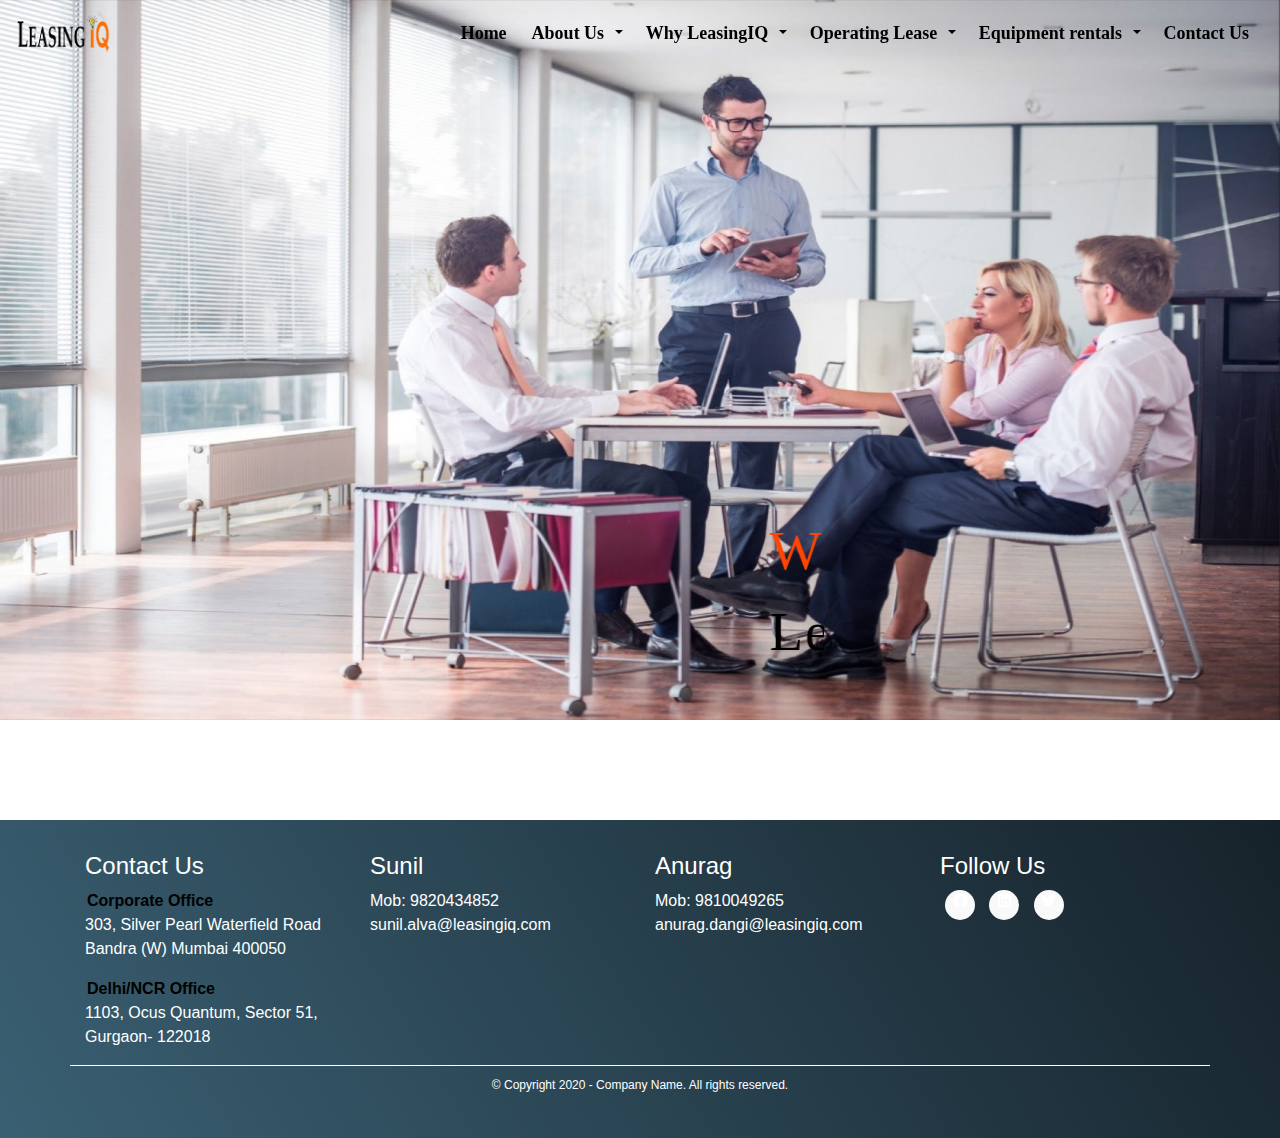
<file: index.html>
<!DOCTYPE html>
<html lang="en">
<head>
    <meta charset="UTF-8">
    <title>Home</title>
    <link rel="stylesheet" href="style.css">
    <link rel="stylesheet" href="bootstrap-4.5.0-dist/css/bootstrap.min.css">
    <link rel="stylesheet" href="fontawesome-free-5.14.0-web/css/all.min.css">



</head>
<body>
<nav class="navbar navbar-expand-lg navbar-transparent fixed-top">
    <a class="navbar-brand" href="#"><img src="images/logo.png" class="logo" height="40px"></a>
    <button class="navbar-toggler" type="button" data-toggle="collapse" data-target="#navbarSupportedContent" aria-controls="navbarSupportedContent" aria-expanded="false" aria-label="Toggle navigation">
        <span class="navbar-toggler-icon"></span>
    </button>

    <div class="collapse navbar-collapse" id="navbarSupportedContent">
        <ul class="navbar-nav ml-auto">
            <li class="nav-item">
                <a class="nav-link" href="index.html" style="color: black"><b>Home</b> <span class="sr-only">(current)</span></a>
            </li>
            <li class="nav-item dropdown">
                <a class="nav-link dropdown-toggle" href="#" id="navbarDropdown" role="button" data-toggle="dropdown" aria-haspopup="true" aria-expanded="false">
                    <b> About Us</b>
                </a>
                <div class="dropdown-menu" aria-labelledby="navbarDropdown">
                    <a class="dropdown-item" href="whoWeAre.html" target="_blank">Who we are</a>
                    <a class="dropdown-item" href="whatWeDo.html" target="_blank">What we do</a>
                    <a class="dropdown-item" href="Ourteam.html">Our team members</a>
                    <a class="dropdown-item" href="ourCustomers.html" target="_blank">Our Customers</a>
                    <a class="dropdown-item" href="corporateStructure.html" target="_blank">Corporate structure</a>
                </div>
            </li>
            <li class="nav-item dropdown active">
                <a class="nav-link dropdown-toggle" href="#" id="navbarDropdown" role="button" data-toggle="dropdown" aria-haspopup="true" aria-expanded="false">
                   <b> Why LeasingIQ</b>
                </a>
                <div class="dropdown-menu" aria-labelledby="navbarDropdown">
                    <a class="dropdown-item" href="howWeDo.html" target="_blank">How we do it</a>
                    <a class="dropdown-item " href="ourApproach.html" target="_blank">Our Approach</a>
                </div>
            </li>
            <li class="nav-item dropdown">
                <a class="nav-link dropdown-toggle" href="#" id="navbarDropdown" role="button" data-toggle="dropdown" aria-haspopup="true" aria-expanded="false">
                    <b> Operating Lease</b>
                </a>
                <div class="dropdown-menu" aria-labelledby="navbarDropdown">
                    <a class="dropdown-item" href="ourRecentEngagements.html" target="_blank">Sample of our recent Engagements</a>
                </div>
            </li>
            <li class="nav-item dropdown">
                <a class="nav-link dropdown-toggle" href="#" id="navbarDropdown" role="button" data-toggle="dropdown" aria-haspopup="true" aria-expanded="false">
                    <b>Equipment rentals</b>
                </a>
                <div class="dropdown-menu" aria-labelledby="navbarDropdown">
                    <a class="dropdown-item" href="solutions.html" target="_blank"> Solutions</a>
                    <a class="dropdown-item" href="equipmentsLease.html" target="_blank"> Equipments we lease for</a>
                </div>
            </li>
            <li class="nav-item">
                <a class="nav-link" href="#tie4"><b>Contact Us</b></a>
            </li>
        </ul>
    </div>
</nav>

<div id="home" class="carousel slide" data-ride="carousel" data-interval="8000">
    <div class="carousel-inner">
        <div class="carousel-item active">
            <img class="d-block w-100" src="images/img2.jpeg" alt="First slide" height="720px" width="700px">
            <div class="carousel-caption col-md-8">
                <marquee width="50%" scrolldelay="5"><h6>WELCOME TO</h6></marquee>
                <marquee width="50%" scrolldelay="5"><h5>Leasing<span style="color: orangered">IQ</span></h5></marquee>
            </div>
        </div>
        <div class="carousel-item  " >
            <img class="d-block w-100" src="images/img1.jpeg" alt="Second slide" height="720px" >
            <div class="carousel-caption d-none d-md-block">
                <marquee width="50%" scrolldelay="10"><h6>Started By Professionals</h6></marquee>
                <marquee width="50%" scrolldelay="10"><h5>in 2009</h5></marquee>
            </div>
        </div>
        <div class="carousel-item ">
            <img class="d-block w-100" src="images/img5.jpg" alt="Third slide" height="720px" width="700px">
            <div class="carousel-caption d-none d-md-block">
            </div>
        </div>
    </div>
</div>
<div>
<footer class="mainfooter" role="contentinfo" id="tie4">
    <div class="footer-middle">
        <div class="container">
            <div class="row">
                <div class="col-md-3 col-sm-6">
                    <!--Column1-->
                    <div class="footer-pad">
                        <h4>Contact Us</h4>
                        <ul class="list-unstyled">
                            <li><a href="#"></a></li>
                            <li><b>Corporate Office</b></li>
                            <li>303, Silver Pearl Waterfield Road Bandra (W) Mumbai 400050</li>
                        </ul>
                    </div>
                    <div class="footer-pad">
                        <ul class="list-unstyled">
                            <li><a href="#"></a></li>
                            <li><b>Delhi/NCR Office</b></li>
                            <li>1103, Ocus Quantum, Sector 51, Gurgaon- 122018</li>
                        </ul>
                    </div>
                </div>
                <div class="col-md-3 col-sm-6">
                    <!--Column1-->
                    <div class="footer-pad">
                        <h4>Sunil</h4>
                        <ul class="list-unstyled">
                            <li>Mob: 9820434852 </li>
                            <li>sunil.alva@leasingiq.com</li>
                        </ul>
                    </div>
                </div>
                <div class="col-md-3 col-sm-6">
                    <!--Column1-->
                    <div class="footer-pad">
                        <h4>Anurag</h4>
                        <ul class="list-unstyled">
                            <li>Mob: 9810049265</li>
                            <li> anurag.dangi@leasingiq.com</li>
                            <li>
                                <a href="#"></a>
                            </li>
                        </ul>
                    </div>
                </div>
                <div class="col-md-3">
                    <h4>Follow Us</h4>
                    <ul class="social-network social-circle">
                        <li><a href="#" class="icoFacebook" title="Facebook"><i class="fab fa-facebook"></i></a></li>
                        <li><a href="#" class="icoLinkedin" title="Linkedin"><i class="fab fa-linkedin"></i></a></li>
                        <li><a href="#" class="icoTwitter" title="Twitter"><i class="fab fa-twitter"></i></a></li>
                    </ul>
                </div>
            </div>
            <!-- please add company names -->
            <div class="row">
                <div class="col-md-12 copy">
                    <p class="text-center">&copy; Copyright 2020 - Company Name.  All rights reserved.</p>
                    <br>

                </div>
            </div>


        </div>
    </div>
</footer>
</div>
















<script src="jquery-3.5.1.min.js"></script>
<script src="jquery.hislide.js"></script>
<script>
    $('.slide').hiSlide();
</script>







<script src="fontawesome-free-5.14.0-web/js/all.min.js"></script>
<script src="jquery-3.5.1.min.js"></script>
<script src="popper.min.js"></script>
<script src="bootstrap-4.5.0-dist/js/bootstrap.js"></script>


</body>
</html>
</file>
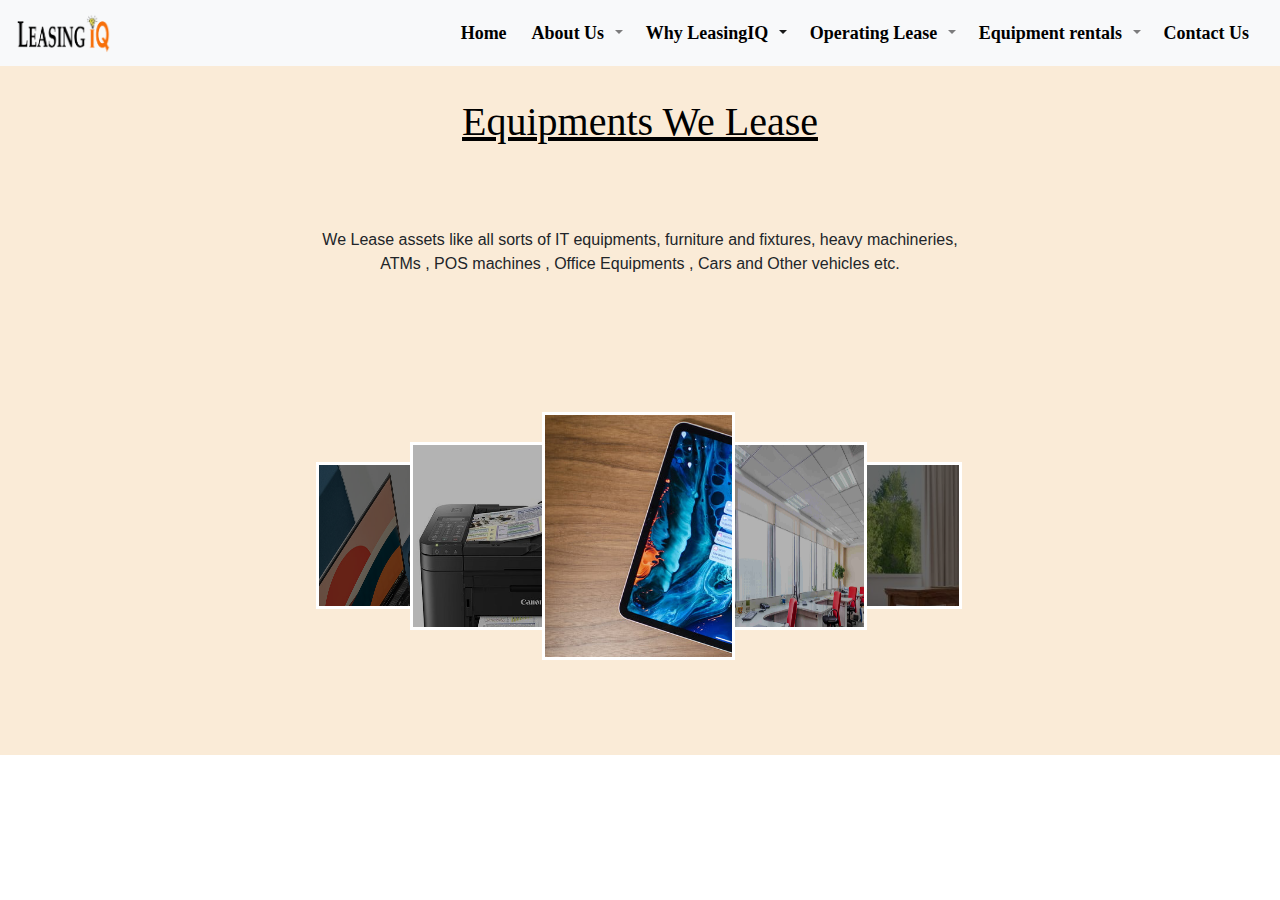
<file: equipmentsLease.html>
<!DOCTYPE html>
<html lang="en">
<head>
    <meta charset="UTF-8">
    <title>Equipments we lease</title>
    <link rel="stylesheet" href="style.css">
    <link rel="stylesheet" href="bootstrap-4.5.0-dist/css/bootstrap.min.css">
    <link rel="stylesheet" href="fontawesome-free-5.14.0-web/css/all.min.css">



</head>
<body>
<nav class="navbar navbar-expand-lg navbar-light bg-light fixed-top">
    <a class="navbar-brand" href="#"><img src="images/logo.png" class="logo" height="40px"></a>
    <button class="navbar-toggler" type="button" data-toggle="collapse" data-target="#navbarSupportedContent" aria-controls="navbarSupportedContent" aria-expanded="false" aria-label="Toggle navigation">
        <span class="navbar-toggler-icon"></span>
    </button>

    <div class="collapse navbar-collapse" id="navbarSupportedContent">
        <ul class="navbar-nav ml-auto">
            <li class="nav-item">
                <a class="nav-link" href="index.html" style="color: black"><b>Home</b> <span class="sr-only">(current)</span></a>
            </li>
            <li class="nav-item dropdown">
                <a class="nav-link dropdown-toggle" href="#" id="navbarDropdown" role="button" data-toggle="dropdown" aria-haspopup="true" aria-expanded="false">
                    <b> About Us</b>
                </a>
                <div class="dropdown-menu" aria-labelledby="navbarDropdown">
                    <a class="dropdown-item" href="whoWeAre.html" target="_blank">Who we are</a>
                    <a class="dropdown-item" href="whatWeDo.html" target="_blank">What we do</a>
                    <a class="dropdown-item" href="Ourteam.html">Our team members</a>
                    <a class="dropdown-item" href="ourCustomers.html" target="_blank">Our Customers</a>
                    <a class="dropdown-item" href="corporateStructure.html" target="_blank">Corporate structure</a>
                </div>
            </li>
            <li class="nav-item dropdown active">
                <a class="nav-link dropdown-toggle" href="#" id="navbarDropdown" role="button" data-toggle="dropdown" aria-haspopup="true" aria-expanded="false">
                    <b> Why LeasingIQ</b>
                </a>
                <div class="dropdown-menu" aria-labelledby="navbarDropdown">
                    <a class="dropdown-item" href="howWeDo.html" target="_blank">How we do it</a>
                    <a class="dropdown-item " href="ourApproach.html" target="_blank">Our Approach</a>
                </div>
            </li>
            <li class="nav-item dropdown">
                <a class="nav-link dropdown-toggle" href="#" id="navbarDropdown" role="button" data-toggle="dropdown" aria-haspopup="true" aria-expanded="false">
                    <b> Operating Lease</b>
                </a>
                <div class="dropdown-menu" aria-labelledby="navbarDropdown">
                    <a class="dropdown-item" href="ourRecentEngagements.html" target="_blank">Sample of our recent Engagements</a>
                </div>
            </li>
            <li class="nav-item dropdown">
                <a class="nav-link dropdown-toggle" href="#" id="navbarDropdown" role="button" data-toggle="dropdown" aria-haspopup="true" aria-expanded="false">
                    <b>Equipment rentals</b>
                </a>
                <div class="dropdown-menu" aria-labelledby="navbarDropdown">
                    <a class="dropdown-item" href="solutions.html" target="_blank"> Solutions</a>
                    <a class="dropdown-item" href="equipmentsLease.html" target="_blank"> Equipments we lease for</a>
                </div>
            </li>
            <li class="nav-item">
                <a class="nav-link" href="index.html"><b>Contact Us</b></a>
            </li>
        </ul>
    </div>
</nav>

<div id="tie3">
    <br>
    <br>
    <h1><u>Equipments We Lease</u></h1>
    <br>
    <p style="text-align: center">We Lease assets like all sorts of IT equipments, furniture and fixtures, heavy machineries,
        <br>ATMs , POS machines , Office Equipments , Cars and Other vehicles etc.</p>
    <div class="slide hi-slide">
        <div class="hi-prev"></div>
        <div class="hi-next"></div>


        <ul>
            <li><img src="images/1.jpg" alt="" height="280px" width="230px"></li>

            <li><img src="images/2.jpg" alt="oops"width="230px" height="280px">

            </li>


            <li><img src="images/3.jpg"  alt="oops" height="280px" width="230px">

            </li>
            <li><img src="images/4.jpg" alt="oops" height="280px">

            </li>
            <li><img src="images/55.jpg" height="280px" width="230px">

            </li>

            <li><img src="images/5.jpg" height="280px" width="230px">

            </li>
            <li><img src="images/6.jpg" alt="" height="280px" width="230px">
            </li>
            <li><img src="images/7.jpg" alt="" height="280px" width="230px">
            </li>
            <li><img src="images/8.jpg" alt="" height="280px" width="230px">
            </li>
            <li><img src="images/124.jpg" alt="" height="280px" width="230px">
            </li>
        </ul>
    </div>
    <br>
    <br>
    <br>
</div>






<script src="jquery-3.5.1.min.js"></script>
<script src="jquery.hislide.js"></script>
<script>
    $('.slide').hiSlide();
</script>







<script src="fontawesome-free-5.14.0-web/js/all.min.js"></script>
<script src="jquery-3.5.1.min.js"></script>
<script src="popper.min.js"></script>
<script src="bootstrap-4.5.0-dist/js/bootstrap.js"></script>


</body>
</html>
</file>
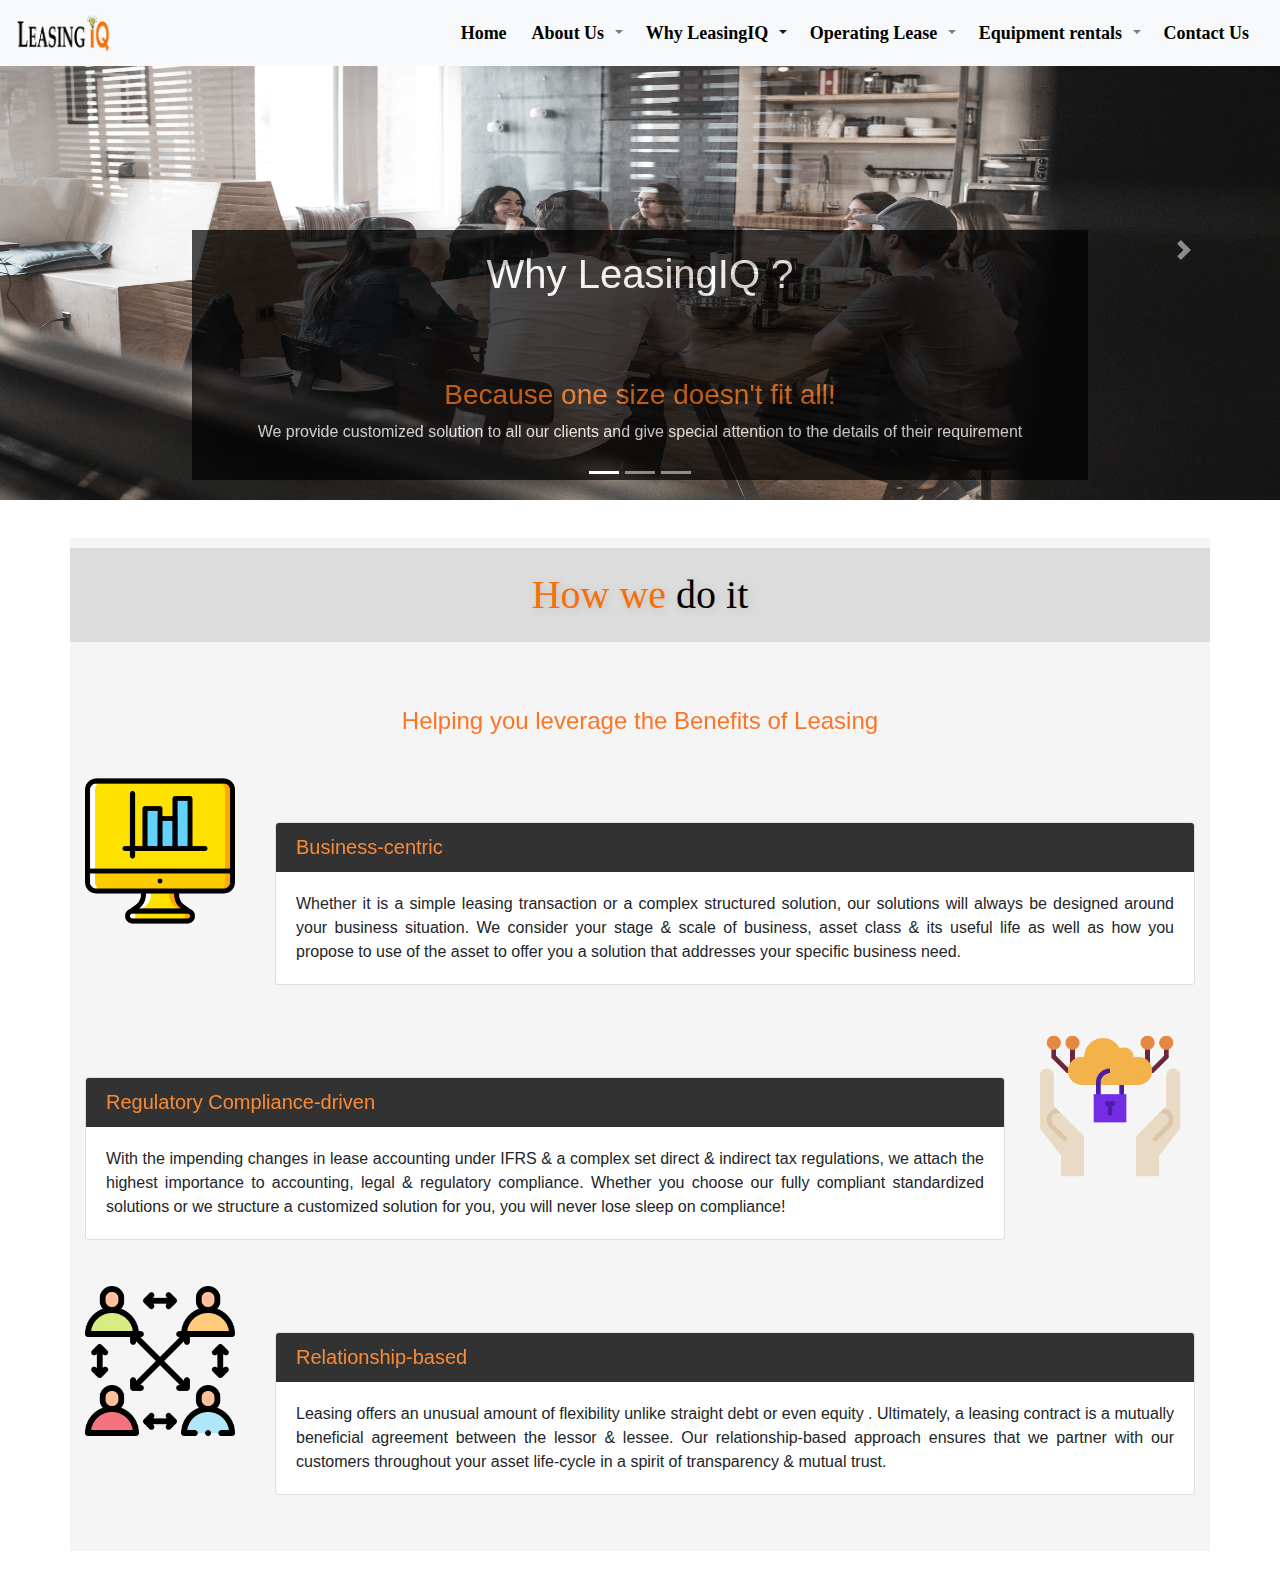
<file: howWeDo.html>
<html>
<head>
    <title>
        Why Leasing IQ?
    </title>
    <link rel="stylesheet" href="whyLeasing.css">
    <link rel="stylesheet" href="https://stackpath.bootstrapcdn.com/bootstrap/4.5.2/css/bootstrap.min.css" integrity="sha384-JcKb8q3iqJ61gNV9KGb8thSsNjpSL0n8PARn9HuZOnIxN0hoP+VmmDGMN5t9UJ0Z" crossorigin="anonymous">
</head>
<body>
<nav class="navbar navbar-expand-lg navbar-light bg-light fixed-top">
    <a class="navbar-brand" href="#"><img src="images/logo.png" class="logo" height="40px"></a>
    <button class="navbar-toggler" type="button" data-toggle="collapse" data-target="#navbarSupportedContent" aria-controls="navbarSupportedContent" aria-expanded="false" aria-label="Toggle navigation">
        <span class="navbar-toggler-icon"></span>
    </button>

    <div class="collapse navbar-collapse" id="navbarSupportedContent">
        <ul class="navbar-nav ml-auto">
            <li class="nav-item">
                <a class="nav-link" href="index.html" style="color: black"><b>Home</b> <span class="sr-only">(current)</span></a>
            </li>
            <li class="nav-item dropdown">
                <a class="nav-link dropdown-toggle" href="#" id="navbarDropdown" role="button" data-toggle="dropdown" aria-haspopup="true" aria-expanded="false">
                    <b> About Us</b>
                </a>
                <div class="dropdown-menu" aria-labelledby="navbarDropdown">
                    <a class="dropdown-item" href="whoWeAre.html" target="_blank">Who we are</a>
                    <a class="dropdown-item" href="whatWeDo.html" target="_blank">What we do</a>
                    <a class="dropdown-item" href="Ourteam.html">Our team members</a>
                    <a class="dropdown-item" href="ourCustomers.html" target="_blank">Our Customers</a>
                    <a class="dropdown-item" href="corporateStructure.html" target="_blank">Corporate structure</a>
                </div>
            </li>
            <li class="nav-item dropdown active">
                <a class="nav-link dropdown-toggle" href="#" id="navbarDropdown" role="button" data-toggle="dropdown" aria-haspopup="true" aria-expanded="false">
                    <b> Why LeasingIQ</b>
                </a>
                <div class="dropdown-menu" aria-labelledby="navbarDropdown">
                    <a class="dropdown-item" href="howWeDo.html" target="_blank">How we do it</a>
                    <a class="dropdown-item " href="ourApproach.html" target="_blank">Our Approach</a>
                </div>
            </li>
            <li class="nav-item dropdown">
                <a class="nav-link dropdown-toggle" href="#" id="navbarDropdown" role="button" data-toggle="dropdown" aria-haspopup="true" aria-expanded="false">
                    <b> Operating Lease</b>
                </a>
                <div class="dropdown-menu" aria-labelledby="navbarDropdown">
                    <a class="dropdown-item" href="ourRecentEngagements.html" target="_blank">Sample of our recent Engagements</a>
                </div>
            </li>
            <li class="nav-item dropdown">
                <a class="nav-link dropdown-toggle" href="#" id="navbarDropdown" role="button" data-toggle="dropdown" aria-haspopup="true" aria-expanded="false">
                    <b>Equipment rentals</b>
                </a>
                <div class="dropdown-menu" aria-labelledby="navbarDropdown">
                    <a class="dropdown-item" href="solutions.html" target=""> Solutions</a>
                    <a class="dropdown-item" href="equipmentsLease.html" target="_blank"> Equipments we lease for</a>
                </div>
            </li>
            <li class="nav-item">
                <a class="nav-link" href="index.html"><b>Contact Us</b></a>
            </li>
        </ul>
    </div>
</nav>

<div id="demo" class="carousel slide" data-ride="carousel">
    <ul class="carousel-indicators">
        <li data-target="#demo" data-slide-to="0" class="active"></li>
        <li data-target="#demo" data-slide-to="1"></li>
        <li data-target="#demo" data-slide-to="2"></li>
    </ul>
    <div class="carousel-inner">
        <div class="carousel-item active">
            <img src="images/whyLeasing-c1.jpg" alt="Los Angeles" class="car">
            <div class="carousel-caption marked">
                <h1>Why LeasingIQ ?</h1>
                <br/><br/><br/>
                <h3>Because one size doesn't fit all!</h3>
                <p>We provide customized solution to all our clients and give special attention to the details of their requirement</p>
            </div>
        </div>
        <div class="carousel-item">
            <img src="images/whyLeasing-c2.jpg" alt="Chicago" class="car">
            <div class="carousel-caption marked">
                <h1>Why LeasingIQ ?</h1>
                <br/><br/><br/>
                <h3>For flexible and End-to-end Solutions!</h3>
                <p>Our priority will always be our Clients and acheiving 100% client satisfaction.</p>
            </div>
        </div>
        <div class="carousel-item">
            <img src="images/whyLeasing-c3.jpg" alt="New York" class="car">
            <div class="carousel-caption marked">
                <h1>Why LeasingIQ ?</h1>
                <br/><br/><br/>
                <h3>For innovative and Out of the box solutions!</h3>
                <p>Innovation that help in leveraging deep expertise to help you win.</p>
            </div>
        </div>
    </div>
    <a class="carousel-control-prev" href="#demo" data-slide="prev">
        <span class="carousel-control-prev-icon"></span>
    </a>
    <a class="carousel-control-next" href="#demo" data-slide="next">
        <span class="carousel-control-next-icon"></span>
    </a>
</div>
<div class="container">
    <div class="row">
        <h1 class="inset-text" id="How-we-do-it">How we <span class="bl">do it</span></h1>
        <h4>Helping you  leverage the Benefits of Leasing</h4>
    </div>
    <br/>
    <div class="row">
        <div class="col-lg-2">
            <img src = "images/HowWeDoIt-i1.png" class="icon" />
        </div>
        <div class="col-lg-10">
            <div class="card cards">
                <h5 class="card-header" id="card-header">Business-centric</h5>
                <div class="card-body">
                    <p class="card-text">Whether it is a simple leasing transaction or
                        a complex structured solution, our
                        solutions will always be designed around
                        your business situation. We consider your
                        stage & scale of business, asset class & its
                        useful life as well as how you propose to
                        use of the asset to offer you a solution that
                        addresses your specific business need. </p>
                </div>
            </div>
        </div>
    </div>
    <div class = "row">
        <div class="col-lg-10">
            <div class="card cards">
                <h5 class="card-header" id="card-header">Regulatory Compliance-driven</h5>
                <div class="card-body">
                    <p class="card-text">With the impending changes in lease
                        accounting under IFRS & a complex set
                        direct & indirect tax regulations, we attach
                        the highest importance to accounting, legal
                        & regulatory compliance. Whether you
                        choose our fully compliant standardized
                        solutions or we structure a customized solution
                        for you, you will never lose sleep on
                        compliance!
                    </p>
                </div>
            </div>
        </div>
        <div class="col-lg-2">
            <img src = "images/HowWeDoIt-i2.png" class="icon" />
        </div>
    </div>
    <div class = "row">
        <div class="col-lg-2">
            <img src = "images/HowWeDoIt-i3.png" class="icon" />
        </div>
        <div class="col-lg-10">
            <div class="card cards">
                <h5 class="card-header" id="card-header">Relationship-based</h5>
                <div class="card-body">
                    <p class="card-text">Leasing offers an unusual amount of
                        flexibility unlike straight debt or even
                        equity . Ultimately, a leasing contract is a
                        mutually beneficial agreement between the
                        lessor & lessee. Our relationship-based
                        approach ensures that we partner with our
                        customers throughout your asset life-cycle
                        in a spirit of transparency & mutual trust.
                    </p>
                </div>
            </div>
        </div>
    </div>
</div>

<script src="jquery-3.5.1.min.js"></script>
<script src="https://code.jquery.com/jquery-3.5.1.slim.min.js" integrity="sha384-DfXdz2htPH0lsSSs5nCTpuj/zy4C+OGpamoFVy38MVBnE+IbbVYUew+OrCXaRkfj" crossorigin="anonymous"></script>
<script src="https://cdn.jsdelivr.net/npm/popper.js@1.16.1/dist/umd/popper.min.js" integrity="sha384-9/reFTGAW83EW2RDu2S0VKaIzap3H66lZH81PoYlFhbGU+6BZp6G7niu735Sk7lN" crossorigin="anonymous"></script>
<script src="https://stackpath.bootstrapcdn.com/bootstrap/4.5.2/js/bootstrap.min.js" integrity="sha384-B4gt1jrGC7Jh4AgTPSdUtOBvfO8shuf57BaghqFfPlYxofvL8/KUEfYiJOMMV+rV" crossorigin="anonymous"></script>

</body>
</html>
</file>
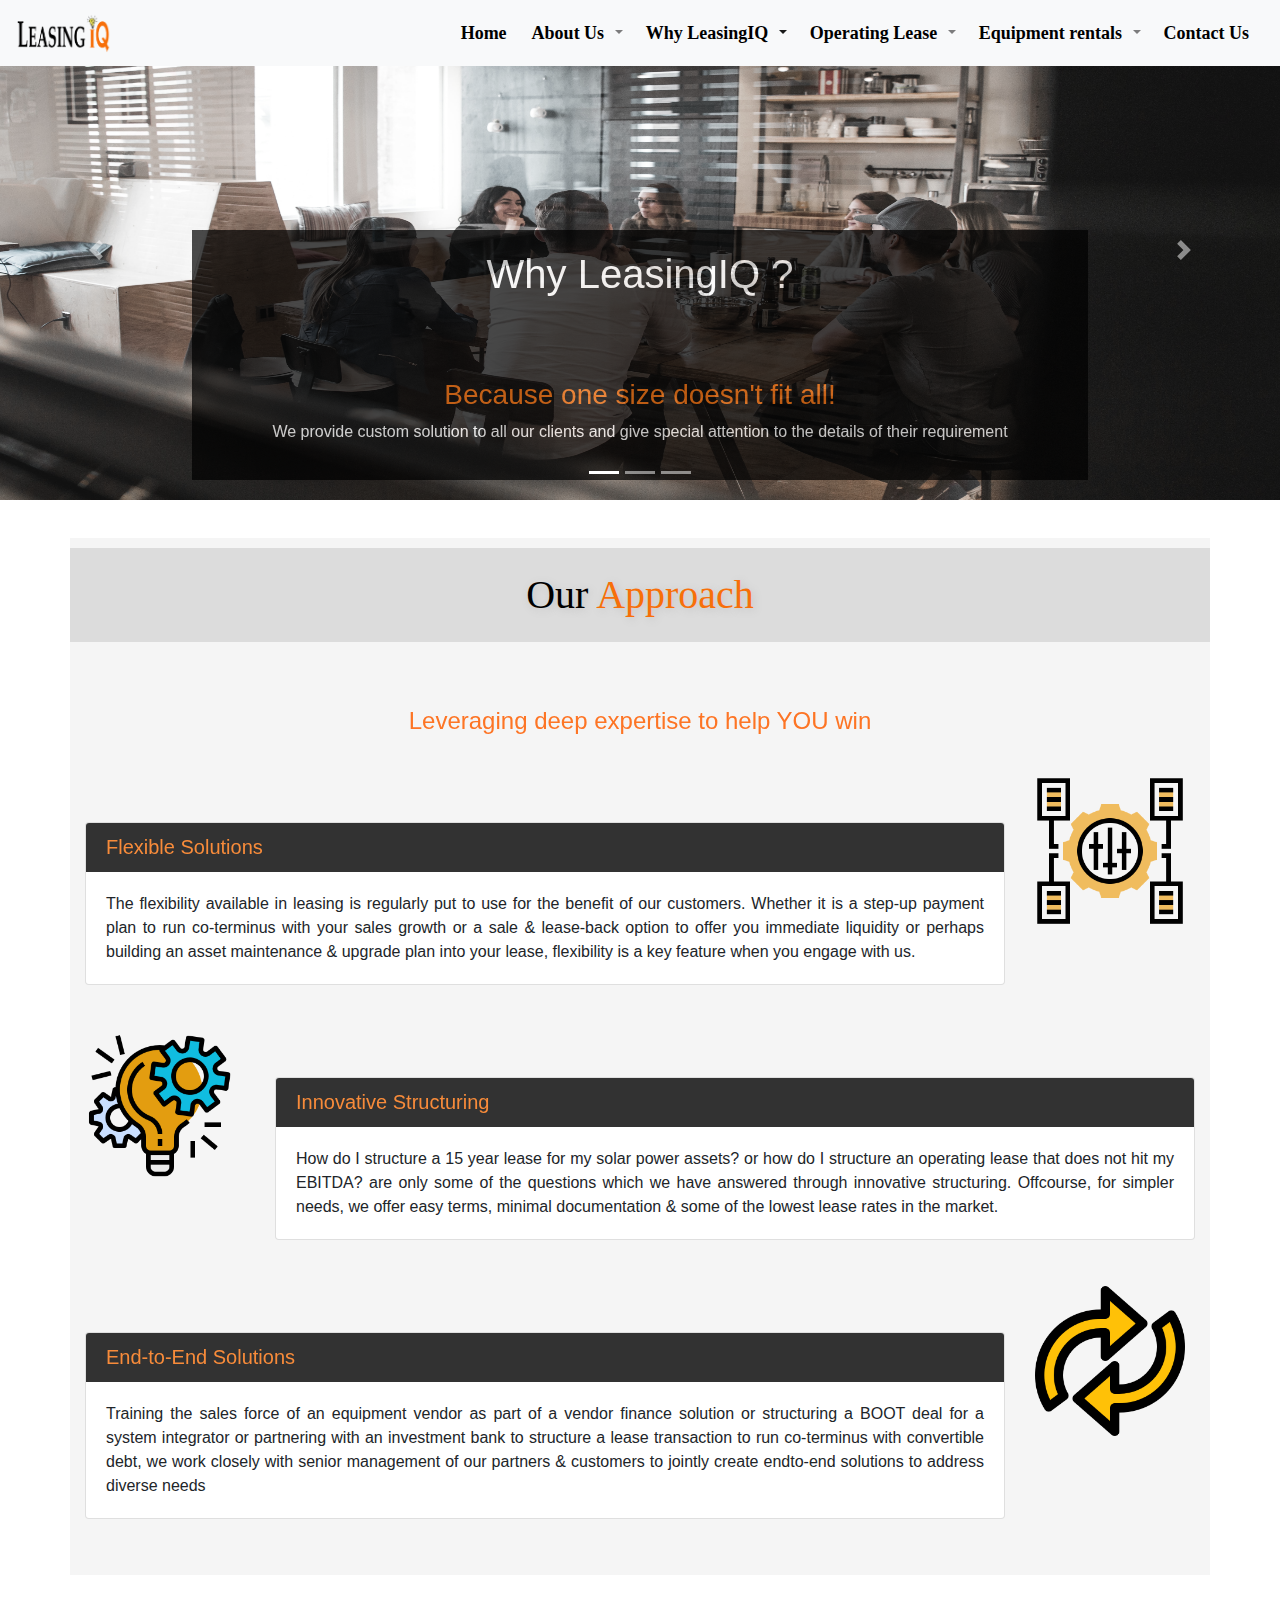
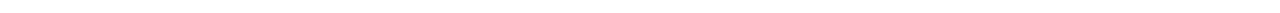
<file: ourApproach.html>
<html>
<head>
    <title>
        Our Approach
    </title>
    <link rel="stylesheet" href="whyLeasing.css"/>
    <link rel="stylesheet" href="https://stackpath.bootstrapcdn.com/bootstrap/4.5.2/css/bootstrap.min.css" integrity="sha384-JcKb8q3iqJ61gNV9KGb8thSsNjpSL0n8PARn9HuZOnIxN0hoP+VmmDGMN5t9UJ0Z" crossorigin="anonymous">
</head>
<body>
<nav class="navbar navbar-expand-lg navbar-light bg-light fixed-top">
    <a class="navbar-brand" href="#"><img src="images/logo.png" class="logo" height="40px"></a>
    <button class="navbar-toggler" type="button" data-toggle="collapse" data-target="#navbarSupportedContent" aria-controls="navbarSupportedContent" aria-expanded="false" aria-label="Toggle navigation">
        <span class="navbar-toggler-icon"></span>
    </button>

    <div class="collapse navbar-collapse" id="navbarSupportedContent">
        <ul class="navbar-nav ml-auto">
            <li class="nav-item">
                <a class="nav-link" href="index.html" style="color: black"><b>Home</b> <span class="sr-only">(current)</span></a>
            </li>
            <li class="nav-item dropdown">
                <a class="nav-link dropdown-toggle" href="#" id="navbarDropdown" role="button" data-toggle="dropdown" aria-haspopup="true" aria-expanded="false">
                    <b> About Us</b>
                </a>
                <div class="dropdown-menu" aria-labelledby="navbarDropdown">
                    <a class="dropdown-item" href="whoWeAre.html" target="_blank">Who we are</a>
                    <a class="dropdown-item" href="whatWeDo.html" target="_blank">What we do</a>
                    <a class="dropdown-item" href="Ourteam.html">Our team members</a>
                    <a class="dropdown-item" href="ourCustomers.html" target="_blank">Our Customers</a>
                    <a class="dropdown-item" href="corporateStructure.html" target="_blank">Corporate structure</a>
                </div>
            </li>
            <li class="nav-item dropdown active">
                <a class="nav-link dropdown-toggle" href="#" id="navbarDropdown" role="button" data-toggle="dropdown" aria-haspopup="true" aria-expanded="false">
                    <b> Why LeasingIQ</b>
                </a>
                <div class="dropdown-menu" aria-labelledby="navbarDropdown">
                    <a class="dropdown-item" href="howWeDo.html" target="_blank">How we do it</a>
                    <a class="dropdown-item " href="ourApproach.html" target="_blank">Our Approach</a>
                </div>
            </li>
            <li class="nav-item dropdown">
                <a class="nav-link dropdown-toggle" href="#" id="navbarDropdown" role="button" data-toggle="dropdown" aria-haspopup="true" aria-expanded="false">
                    <b> Operating Lease</b>
                </a>
                <div class="dropdown-menu" aria-labelledby="navbarDropdown">
                    <a class="dropdown-item" href="ourRecentEngagements.html" target="_blank">Sample of our recent Engagements</a>
                </div>
            </li>
            <li class="nav-item dropdown">
                <a class="nav-link dropdown-toggle" href="#" id="navbarDropdown" role="button" data-toggle="dropdown" aria-haspopup="true" aria-expanded="false">
                    <b>Equipment rentals</b>
                </a>
                <div class="dropdown-menu" aria-labelledby="navbarDropdown">
                    <a class="dropdown-item" href="solutions.html" target="_blank"> Solutions</a>
                    <a class="dropdown-item" href="equipmentsLease.html" target="_blank"> Equipments we lease for</a>
                </div>
            </li>
            <li class="nav-item">
                <a class="nav-link" href="index.html"><b>Contact Us</b></a>
            </li>
        </ul>
    </div>
</nav>

<div id="demo" class="carousel slide" data-ride="carousel">
    <ul class="carousel-indicators">
        <li data-target="#demo" data-slide-to="0" class="active"></li>
        <li data-target="#demo" data-slide-to="1"></li>
        <li data-target="#demo" data-slide-to="2"></li>
    </ul>
    <div class="carousel-inner">
        <div class="carousel-item active">
            <img src="images/whyLeasing-c1.jpg" alt="Los Angeles" class="car">
            <div class="carousel-caption marked">
                <h1>Why LeasingIQ ?</h1>
                <br/><br/><br/>
                <h3>Because one size doesn't fit all!</h3>
                <p>We provide custom solution to all our clients and give special attention to the details of their requirement</p>
            </div>
        </div>
        <div class="carousel-item">
            <img src="images/whyLeasing-c2.jpg" alt="Chicago" class="car">
            <div class="carousel-caption marked">
                <h1>Why LeasingIQ ?</h1>
                <br/><br/><br/>
                <h3>For flexible and End-to-end Solutions!</h3>
                <p>Our priority will always be our Clients and acheiving 100% client satisfaction.</p>
            </div>
        </div>
        <div class="carousel-item">
            <img src="images/whyLeasing-c3.jpg" alt="New York" class="car">
            <div class="carousel-caption marked">
                <h1>Why LeasingIQ ?</h1>
                <br/><br/><br/>
                <h3>For innovative and Out of the box solutions!</h3>
                <p>Innovation that help in leveraging deep expertise to help you win.</p>
            </div>
        </div>
    </div>
    <a class="carousel-control-prev" href="#demo" data-slide="prev">
        <span class="carousel-control-prev-icon"></span>
    </a>
    <a class="carousel-control-next" href="#demo" data-slide="next">
        <span class="carousel-control-next-icon"></span>
    </a>
</div>
<div class = container>
    <div class="row">
        <h1 class="inset-text" id="our-approach"><span class="bl">Our </span> Approach</h1>
        <h4>Leveraging deep expertise to help YOU win </h4>
    </div>
    <br/>
    <div class="row">
        <div class="col-lg-10">
            <div class="card cards">
                <h5 class="card-header" id="card-header">Flexible Solutions</h5>
                <div class="card-body">
                    <p class="card-text">The flexibility available in leasing is
                        regularly put to use for the benefit of our
                        customers. Whether it is a step-up
                        payment plan to run co-terminus with your
                        sales growth or a sale & lease-back option
                        to offer you immediate liquidity or perhaps
                        building an asset maintenance & upgrade
                        plan into your lease, flexibility is a key
                        feature when you engage with us.
                    </p>
                </div>
            </div>
        </div>
        <div  class = "col-lg-2">
            <img src = "images/OurApproach-i2.png" class="icon" />
        </div>
    </div>
    <div class = "row">
        <div class = "col-lg-2">
            <img src = "images/OurApproach-i1.png" class="icon" />
        </div>
        <div class="col-lg-10">
            <div class="card cards">
                <h5 class="card-header" id="card-header">Innovative Structuring</h5>
                <div class="card-body">
                    <p class="card-text"> How do I structure a 15 year lease for my
                        solar power assets? or  how do I structure
                        an operating lease that does not hit my
                        EBITDA? are only some of the questions
                        which we have answered through
                        innovative structuring. Offcourse, for
                        simpler needs, we offer easy terms,
                        minimal documentation & some of the
                        lowest lease rates in the market.
                    </p>
                </div>
            </div>
        </div>
    </div>
    <div class="row">
        <div class="col-lg-10">
            <div class="card cards">
                <h5 class="card-header" id="card-header">End-to-End Solutions</h5>
                <div class="card-body">
                    <p class="card-text">Training the sales force of an equipment
                        vendor as part of a vendor finance solution
                        or structuring a BOOT deal for a system
                        integrator or partnering with an investment
                        bank to structure a lease transaction to run
                        co-terminus with convertible debt, we work
                        closely with senior management of our
                        partners & customers to jointly create endto-end solutions to address diverse needs
                    </p>
                </div>
            </div>
        </div>
        <div class = "col-lg-2">
            <img src = "images/OurApproach-i3.png" class="icon" />
        </div>
    </div>
</div>

<script src="jquery-3.5.1.min.js"></script>
<script src="https://code.jquery.com/jquery-3.5.1.slim.min.js" integrity="sha384-DfXdz2htPH0lsSSs5nCTpuj/zy4C+OGpamoFVy38MVBnE+IbbVYUew+OrCXaRkfj" crossorigin="anonymous"></script>
<script src="https://cdn.jsdelivr.net/npm/popper.js@1.16.1/dist/umd/popper.min.js" integrity="sha384-9/reFTGAW83EW2RDu2S0VKaIzap3H66lZH81PoYlFhbGU+6BZp6G7niu735Sk7lN" crossorigin="anonymous"></script>
<script src="https://stackpath.bootstrapcdn.com/bootstrap/4.5.2/js/bootstrap.min.js" integrity="sha384-B4gt1jrGC7Jh4AgTPSdUtOBvfO8shuf57BaghqFfPlYxofvL8/KUEfYiJOMMV+rV" crossorigin="anonymous"></script>

</body>
</html>
</file>
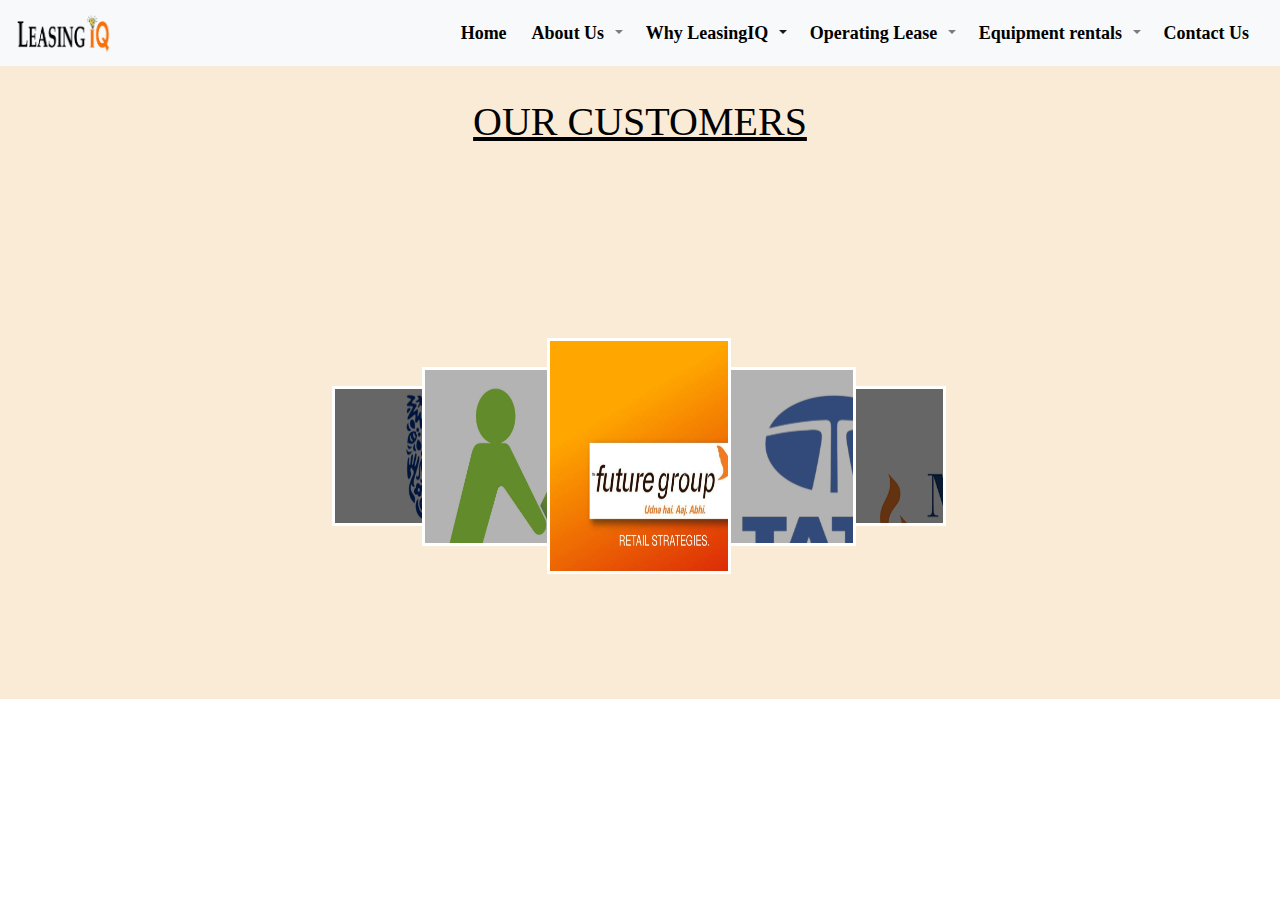
<file: ourCustomers.html>
<!DOCTYPE html>
<html lang="en">
<head>
    <meta charset="UTF-8">
    <title>Our Customers</title>
    <link rel="stylesheet" href="ourCustomers.css">
    <link rel="stylesheet" href="bootstrap-4.5.0-dist/css/bootstrap.min.css">
    <link rel="stylesheet" href="fontawesome-free-5.14.0-web/css/all.min.css">
</head>
<body>
<nav class="navbar navbar-expand-lg navbar-light bg-light fixed-top">
    <a class="navbar-brand" href="#"><img src="images/logo.png" class="logo" height="40px"></a>
    <button class="navbar-toggler" type="button" data-toggle="collapse" data-target="#navbarSupportedContent" aria-controls="navbarSupportedContent" aria-expanded="false" aria-label="Toggle navigation">
        <span class="navbar-toggler-icon"></span>
    </button>

    <div class="collapse navbar-collapse" id="navbarSupportedContent">
        <ul class="navbar-nav ml-auto">
            <li class="nav-item">
                <a class="nav-link" href="index.html" style="color: black"><b>Home</b> <span class="sr-only">(current)</span></a>
            </li>
            <li class="nav-item dropdown">
                <a class="nav-link dropdown-toggle" href="#" id="navbarDropdown" role="button" data-toggle="dropdown" aria-haspopup="true" aria-expanded="false">
                    <b> About Us</b>
                </a>
                <div class="dropdown-menu" aria-labelledby="navbarDropdown">
                    <a class="dropdown-item" href="whoWeAre.html" target="_blank">Who we are</a>
                    <a class="dropdown-item" href="whatWeDo.html" target="_blank">What we do</a>
                    <a class="dropdown-item" href="Ourteam.html">Our team members</a>
                    <a class="dropdown-item" href="ourCustomers.html" target="_blank">Our Customers</a>
                    <a class="dropdown-item" href="corporateStructure.html" target="_blank">Corporate structure</a>
                </div>
            </li>
            <li class="nav-item dropdown active">
                <a class="nav-link dropdown-toggle" href="#" id="navbarDropdown" role="button" data-toggle="dropdown" aria-haspopup="true" aria-expanded="false">
                    <b> Why LeasingIQ</b>
                </a>
                <div class="dropdown-menu" aria-labelledby="navbarDropdown">
                    <a class="dropdown-item" href="howWeDo.html" target="_blank">How we do it</a>
                    <a class="dropdown-item " href="ourApproach.html" target="_blank">Our Approach</a>
                </div>
            </li>
            <li class="nav-item dropdown">
                <a class="nav-link dropdown-toggle" href="#" id="navbarDropdown" role="button" data-toggle="dropdown" aria-haspopup="true" aria-expanded="false">
                    <b> Operating Lease</b>
                </a>
                <div class="dropdown-menu" aria-labelledby="navbarDropdown">
                    <a class="dropdown-item" href="ourRecentEngagements.html" target="_blank">Sample of our recent Engagements</a>
                </div>
            </li>
            <li class="nav-item dropdown">
                <a class="nav-link dropdown-toggle" href="#" id="navbarDropdown" role="button" data-toggle="dropdown" aria-haspopup="true" aria-expanded="false">
                    <b>Equipment rentals</b>
                </a>
                <div class="dropdown-menu" aria-labelledby="navbarDropdown">
                    <a class="dropdown-item" href="corporateStructure.html" target="_blank"> Corporate Structure</a>
                    <a class="dropdown-item" href="equipmentsLease.html" target="_blank"> Equipments we lease for</a>
                </div>
            </li>
            <li class="nav-item">
                <a class="nav-link" href="index.html"><b>Contact Us</b></a>
            </li>
        </ul>
    </div>
</nav>
<br>
<br>


<div id="tie3">
    <h1><u>OUR CUSTOMERS</u></h1>
    <div class="slide hi-slide">
        <div class="hi-prev"></div>
        <div class="hi-next"></div>


        <ul>
            <li><img src="images/hitachi.jpeg" alt="" height="280px" width="230px"></li>

            <li><img src="images/HUI.jpg" alt="oops"width="230px" height="280px">

            </li>
            <li><img src="images/minda.jpg" alt="oops"width="230px" height="280px">

            </li>


            <li><img src="images/future-group.jpg"  alt="oops" height="280px" width="230px">

            </li>
            <li><img src="images/tata.png" height="280px" width="230px">

            </li>

            <li><img src="images/maxlife.png" height="280px" width="230px">

            </li>
            <li><img src="images/adventz.jpg" alt="" height="280px" width="230px">
            </li>
        </ul>
    </div>
    <br>
    <br>
    <br>
    <br>
</div>
<script src="jquery-3.5.1.min.js"></script>
<script src="jquery.hislide.js"></script>
<script>
    $('.slide').hiSlide();
</script>







<script src="fontawesome-free-5.14.0-web/js/all.min.js"></script>
<script src="jquery-3.5.1.min.js"></script>
<script src="popper.min.js"></script>
<script src="bootstrap-4.5.0-dist/js/bootstrap.js"></script>

</body>
</html>
</file>
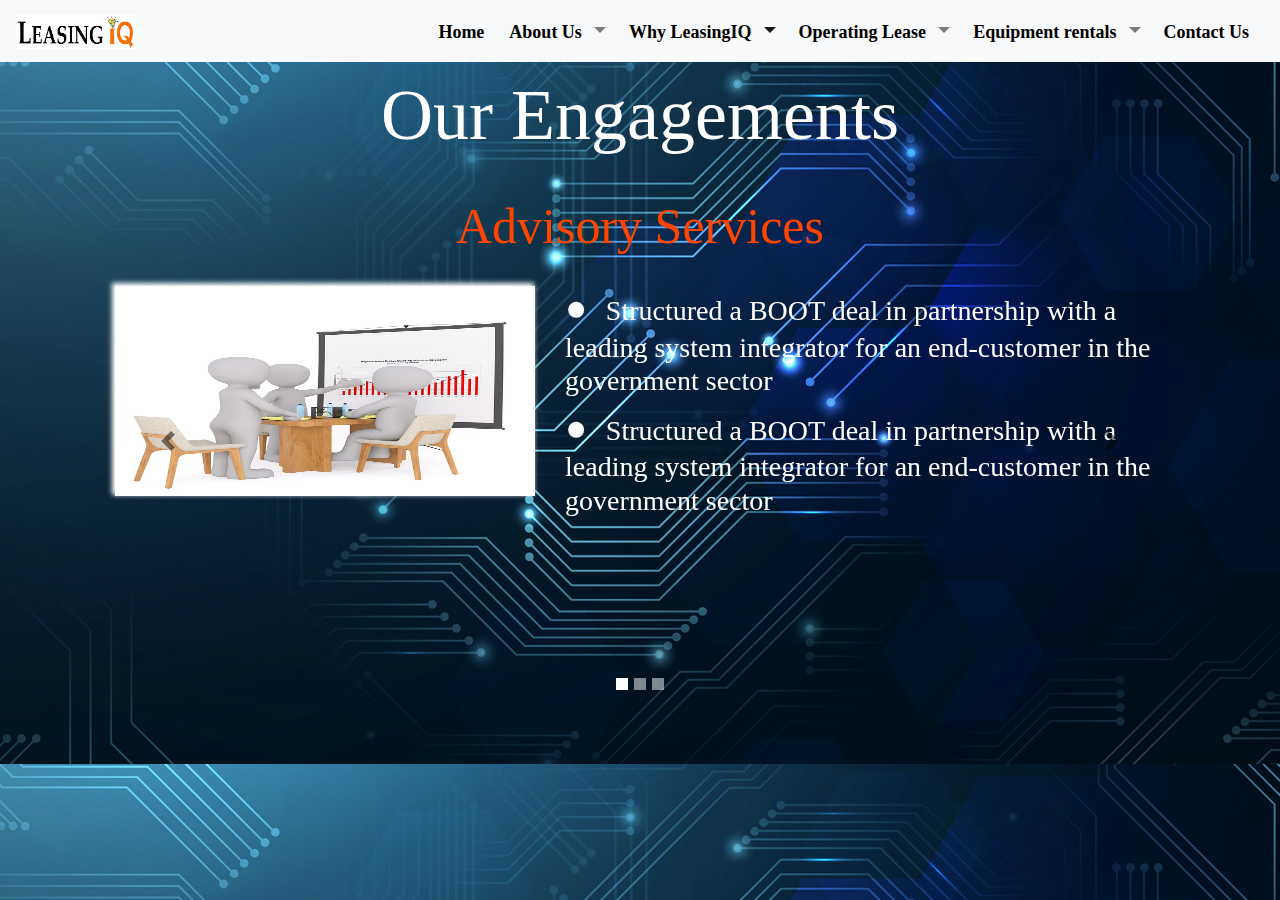
<file: ourRecentEngagements.html>
<!DOCTYPE html>
<html lang="en">
<head>
    <meta charset="UTF-8">
    <meta name="viewport" content="width=device-width, initial-scale=1.0">
    <title>Our Recent Engagements</title>

    <!-- Bootstrap core CSS -->
    <link href="vendor/bootstrap/css/bootstrap.min.css" rel="stylesheet">

    <!-- Custom styles for this template -->
    <link href="styles.css" rel="stylesheet">

    <!-- Google Fonts -->
    <link href="https://fonts.googleapis.com/css2?family=Montaga&display=swap" rel="stylesheet">
    <link href="https://fonts.googleapis.com/css2?family=Lora:wght@600&family=Montaga&display=swap" rel="stylesheet">

</head>
<body>

<!--Navbar -->
<nav class="navbar navbar-expand-lg navbar-light bg-light fixed-top">
    <a class="navbar-brand" href="#"><img src="images/logo.png" class="logo" height="40px"></a>
    <button class="navbar-toggler" type="button" data-toggle="collapse" data-target="#navbarSupportedContent" aria-controls="navbarSupportedContent" aria-expanded="false" aria-label="Toggle navigation">
        <span class="navbar-toggler-icon"></span>
    </button>

    <div class="collapse navbar-collapse" id="navbarSupportedContent">
        <ul class="navbar-nav ml-auto">
            <li class="nav-item">
                <a class="nav-link" href="index.html" style="color: black"><b>Home</b> <span class="sr-only">(current)</span></a>
            </li>
            <li class="nav-item dropdown">
                <a class="nav-link dropdown-toggle" href="#" id="navbarDropdown" role="button" data-toggle="dropdown" aria-haspopup="true" aria-expanded="false">
                    <b> About Us</b>
                </a>
                <div class="dropdown-menu" aria-labelledby="navbarDropdown">
                    <a class="dropdown-item" href="whoWeAre.html" target="_blank">Who we are</a>
                    <a class="dropdown-item" href="whatWeDo.html" target="_blank">What we do</a>
                    <a class="dropdown-item" href="Ourteam.html">Our team members</a>
                    <a class="dropdown-item" href="ourCustomers.html" target="_blank">Our Customers</a>
                    <a class="dropdown-item" href="corporateStructure.html" target="_blank">Corporate structure</a>
                </div>
            </li>
            <li class="nav-item dropdown active">
                <a class="nav-link dropdown-toggle" href="#" id="navbarDropdown" role="button" data-toggle="dropdown" aria-haspopup="true" aria-expanded="false">
                    <b> Why LeasingIQ</b>
                </a>
                <div class="dropdown-menu" aria-labelledby="navbarDropdown">
                    <a class="dropdown-item" href="howWeDo.html" target="_blank">How we do it</a>
                    <a class="dropdown-item " href="ourApproach.html" target="_blank">Our Approach</a>
                </div>
            </li>
            <li class="nav-item dropdown">
                <a class="nav-link dropdown-toggle" href="#" id="navbarDropdown" role="button" data-toggle="dropdown" aria-haspopup="true" aria-expanded="false">
                    <b> Operating Lease</b>
                </a>
                <div class="dropdown-menu" aria-labelledby="navbarDropdown">
                    <a class="dropdown-item" href="ourRecentEngagements.html" target="_blank">Sample of our recent Engagements</a>
                </div>
            </li>
            <li class="nav-item dropdown">
                <a class="nav-link dropdown-toggle" href="#" id="navbarDropdown" role="button" data-toggle="dropdown" aria-haspopup="true" aria-expanded="false">
                    <b>Equipment rentals</b>
                </a>
                <div class="dropdown-menu" aria-labelledby="navbarDropdown">
                    <a class="dropdown-item" href="solutions.html" target="_blank"> Solutions</a>
                    <a class="dropdown-item" href="equipmentsLease.html" target="_blank"> Equipments we lease for</a>
                </div>
            </li>
            <li class="nav-item">
                <a class="nav-link" href="index.html"><b>Contact Us</b></a>
            </li>
        </ul>
    </div>
</nav>
<!--/.Navbar -->
<br>
<br>
<br>

<div class="container" >
    <!-- Heading -->
    <h3 class="display-3" style="text-align: center; font-family: Poppins" >Our Engagements</h3>

    <div id="carouselExampleIndicators" class="carousel slide" data-ride="carousel" >
        <ol class="carousel-indicators">
            <li data-target="#carouselExampleIndicators" data-slide-to="0" class="active"></li>
            <li data-target="#carouselExampleIndicators" data-slide-to="1"></li>
            <li data-target="#carouselExampleIndicators" data-slide-to="2"></li>
        </ol>
        <div class="carousel-inner" >
            <div class="carousel-item active container-fluid" style="margin-top: 30px;">
                <h5>Advisory Services</h5>
                <div class="container" style="margin-top: 30px;">
                    <div class="row ">
                        <div class="col-lg-5 "><img class="w-100 h-50" src="images/advise1.jpg" alt="First slide"></div>
                        <div class="col-lg-7 ">
                            <h3><span style='font-size:37px;'>&#9679; &nbsp;</span>Structured a BOOT deal in partnership with a leading system integrator for an end-customer in the government sector</h3>
                            <h3><span style='font-size:37px;'>&#9679; &nbsp;</span>Structured a BOOT deal in partnership with a leading system integrator for an end-customer in the government sector</h3>
                        </div>
                    </div>
                </div>
            </div>

            <div class="carousel-item container-fluid" style="margin-top: 30px;">
                <h5>Vendor Finance Solutions</h5>
                <div class="container" style="margin-top: 30px;">
                    <div class="row ">
                        <div class="col-lg-5 "><img class="h-100" src="images/bg11.png" alt="First slide"></div>
                        <div class="col-lg-7 ">
                            <h3><span style='font-size:37px;'>&#9679; &nbsp;</span>Partnered with global equipment vendor to create a financing business division to offer leasing & other finance offerings to its customer</h3>
                            <h3><span style='font-size:37px;'>&#9679; &nbsp;</span>Created a joint-venture finance company for a mid-sized system integrator; subsequently exited after absorption as a subsidiary of the system integrator</h3>
                        </div>
                    </div>
                </div>
            </div>

            <div class="carousel-item container-fluid" style="margin-top: 30px;">
                <h5>Equipment Leasing</h5>
                <div class="container" style="margin-top: 30px;">
                    <div class="row ">
                        <div class="col-lg-5 "><img src="images/bg31.webp" alt="First slide"></div>
                        <div class="col-lg-7 ">
                            <h3><span style='font-size:37px;'>&#9679; &nbsp;</span>Operating Lease of an end-to-end ERP solution for a leading player in the auto component sector</h3>
                            <h3><span style='font-size:37px;'>&#9679; &nbsp;</span>Lease of telecom & IT equipment to a leading chemicals company across multiple locations including leveraging of SEZ benefits on leased equipments</h3>
                            <h3><span style='font-size:37px;'>&#9679; &nbsp;</span>Sale & Leaseback of assets spread across multiple locations for a leading NBFC company</h3>
                        </div>
                    </div>
                </div>
            </div>


        </div>
        <a class="carousel-control-prev" href="#carouselExampleIndicators" role="button" data-slide="prev">
            <span class="carousel-control-prev-icon" aria-hidden="true"></span>
            <span class="sr-only">Previous</span>
        </a>
        <a class="carousel-control-next" href="#carouselExampleIndicators" role="button" data-slide="next">
            <span class="carousel-control-next-icon" aria-hidden="true"></span>
            <span class="sr-only">Next</span>
        </a>
    </div>


</div>
<br>
<br>


<!-- Bootstrap core JavaScript -->
<script src="vendor/jquery/jquery.min.js"></script>
<script src="vendor/bootstrap/js/bootstrap.bundle.min.js"></script>

</body>
</html>
</file>
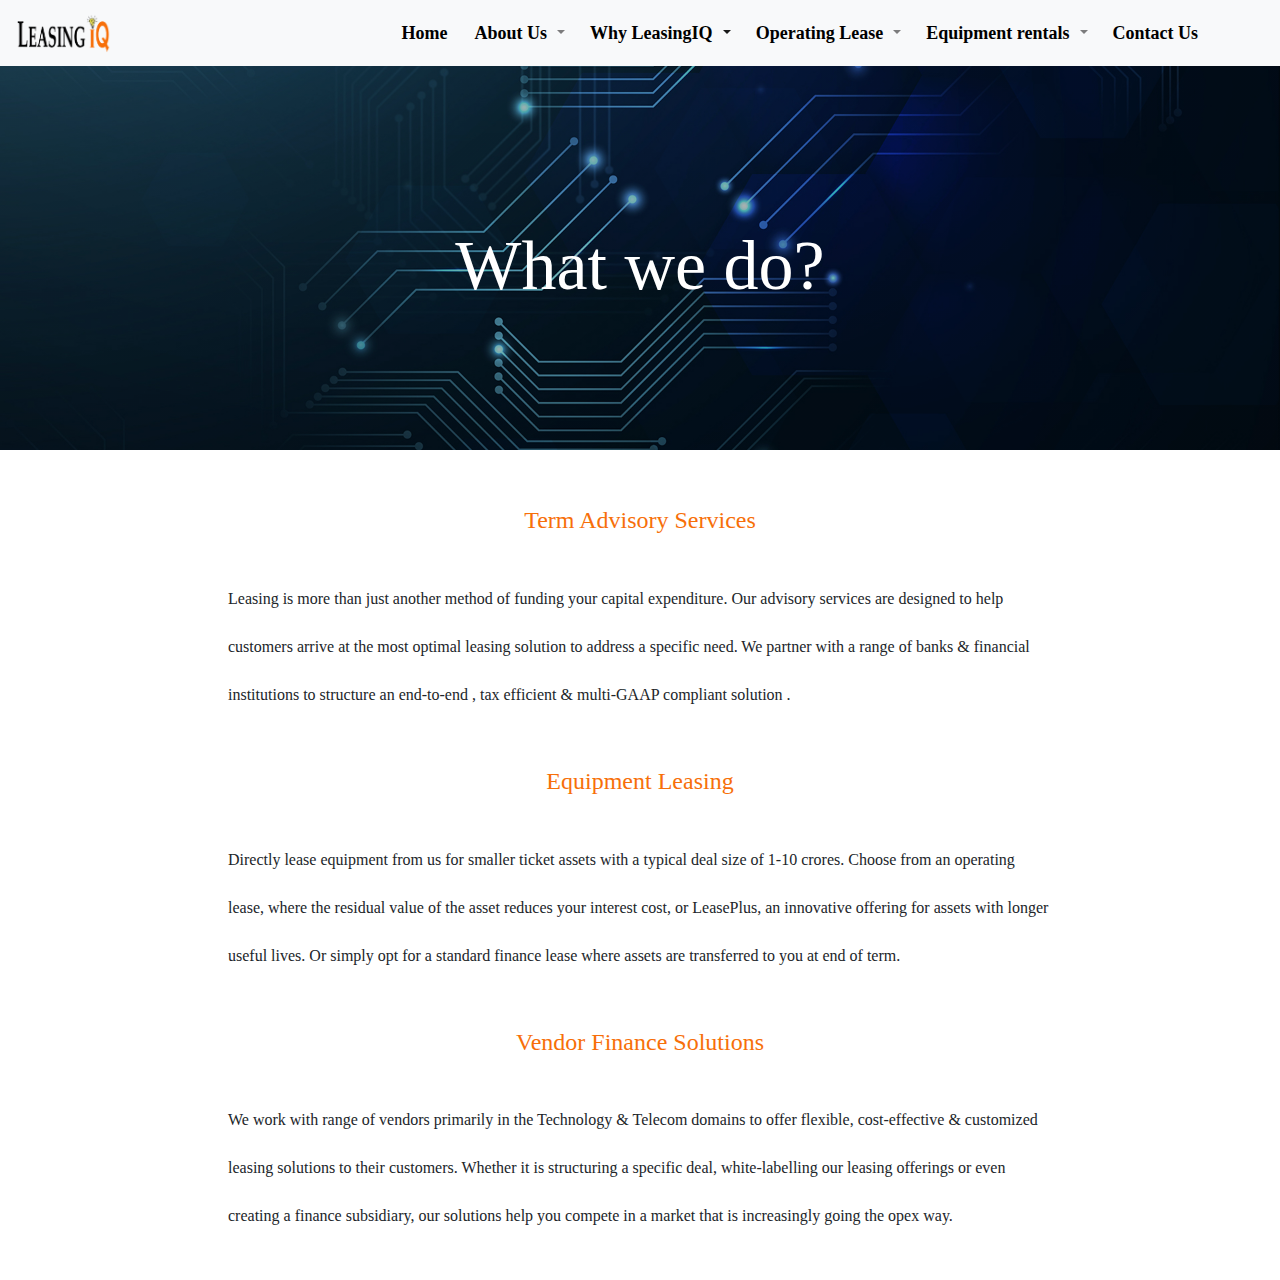
<file: whatWeDo.html>
<!DOCTYPE html>
<html lang="en">
<head>
    <meta charset="UTF-8">
    <meta name="viewport" content="width=device-width, initial-scale=1.0">
    <link href="https://fonts.googleapis.com/css?family=Raleway:400,900&display=swap" rel="stylesheet">
    <link rel="stylesheet" href="https://use.fontawesome.com/releases/v5.8.2/css/all.css"
          integrity="sha384-oS3vJWv+0UjzBfQzYUhtDYW+Pj2yciDJxpsK1OYPAYjqT085Qq/1cq5FLXAZQ7Ay" crossorigin="anonymous">
    <link rel="stylesheet" href="whatWeDo.css">
    <link rel="stylesheet" href="bootstrap-4.5.0-dist/css/bootstrap.min.css">
    <title>What we do?</title>
</head>
<body>
<header>
    <nav class="navbar navbar-expand-lg navbar-light bg-light fixed-top">
        <a class="navbar-brand" href="#"><img src="images/logo.png" class="logo" height="40px"></a>
        <button class="navbar-toggler" type="button" data-toggle="collapse" data-target="#navbarSupportedContent" aria-controls="navbarSupportedContent" aria-expanded="false" aria-label="Toggle navigation">
            <span class="navbar-toggler-icon"></span>
        </button>

        <div class="collapse navbar-collapse" id="navbarSupportedContent">
            <ul class="navbar-nav ml-auto">
                <li class="nav-item">
                    <a class="nav-link" href="index.html" style="color: black"><b>Home</b> <span class="sr-only">(current)</span></a>
                </li>
                <li class="nav-item dropdown">
                    <a class="nav-link dropdown-toggle" href="#" id="navbarDropdown" role="button" data-toggle="dropdown" aria-haspopup="true" aria-expanded="false">
                        <b> About Us</b>
                    </a>
                    <div class="dropdown-menu" aria-labelledby="navbarDropdown">
                        <a class="dropdown-item" href="whoWeAre.html" target="_blank">Who we are</a>
                        <a class="dropdown-item" href="whatWeDo.html" target="_blank">What we do</a>
                        <a class="dropdown-item" href="Ourteam.html">Our team members</a>
                        <a class="dropdown-item" href="ourCustomers.html" target="_blank">Our Customers</a>
                        <a class="dropdown-item" href="corporateStructure.html" target="_blank">Corporate structure</a>
                    </div>
                </li>
                <li class="nav-item dropdown active">
                    <a class="nav-link dropdown-toggle" href="#" id="navbarDropdown" role="button" data-toggle="dropdown" aria-haspopup="true" aria-expanded="false">
                        <b> Why LeasingIQ</b>
                    </a>
                    <div class="dropdown-menu" aria-labelledby="navbarDropdown">
                        <a class="dropdown-item" href="howWeDo.html" target="_blank">How we do it</a>
                        <a class="dropdown-item " href="ourApproach.html" target="_blank">Our Approach</a>
                    </div>
                </li>
                <li class="nav-item dropdown">
                    <a class="nav-link dropdown-toggle" href="#" id="navbarDropdown" role="button" data-toggle="dropdown" aria-haspopup="true" aria-expanded="false">
                        <b> Operating Lease</b>
                    </a>
                    <div class="dropdown-menu" aria-labelledby="navbarDropdown">
                        <a class="dropdown-item" href="ourRecentEngagements.html" target="_blank">Sample of our recent Engagements</a>
                    </div>
                </li>
                <li class="nav-item dropdown">
                    <a class="nav-link dropdown-toggle" href="#" id="navbarDropdown" role="button" data-toggle="dropdown" aria-haspopup="true" aria-expanded="false">
                        <b>Equipment rentals</b>
                    </a>
                    <div class="dropdown-menu" aria-labelledby="navbarDropdown">
                        <a class="dropdown-item" href="solutions.html" target="_blank"> Solutions</a>
                        <a class="dropdown-item" href="ourRecentEngagements.html" target="_blank"> Equipments we lease for</a>
                    </div>
                </li>
                <li class="nav-item">
                    <a class="nav-link" href="index.html"><b>Contact Us</b></a>
                </li>
            </ul>
        </div>
    </nav>
    <div class="title">
        <h1>What we do?</h1>
    </div>
</header>
    <!--Header Section End-->


<br>
<br>
<div class="wrapper">
    <section class="about">
        <div class="description">
            <h4>Term Advisory Services</h4><br>
            <p>Leasing is more than just another method of funding your capital expenditure. Our advisory services are designed to help customers arrive at the most optimal leasing solution to address a specific need. We partner with a range of banks & financial institutions to structure an end-to-end , tax efficient & multi-GAAP compliant solution .</p>


        </div>
    </section>
</div>
<br>
<div class="wrapper">
    <section class="about">
        <div class="description">
            <h4>Equipment Leasing</h4><br>
            <P>Directly lease equipment from us for smaller ticket assets with a typical deal size of 1-10 crores. Choose from an operating lease, where the residual value of the asset reduces your interest cost, or LeasePlus, an innovative offering for assets with longer useful lives. Or simply opt for a standard finance lease where assets are transferred to you at end of term.</P>
        </div>
    </section>
</div>
<br>
<div class="wrapper">
    <section class="about">
        <div class="description">
            <h4>Vendor Finance Solutions</h4><br>
            <p>We work with range of vendors primarily in the Technology & Telecom domains to offer flexible, cost-effective & customized leasing solutions to their customers. Whether it is structuring a specific deal, white-labelling our leasing offerings or even creating a finance subsidiary, our solutions help you compete in a market that is increasingly going the opex way.</p>
        </div>
    </section>
</div>

<br>
<!--Content Section Ends-->



<!-- Footer Ends -->
    <script src="fontawesome-free-5.14.0-web/js/all.min.js"></script>
    <script src="jquery-3.5.1.min.js"></script>
    <script src="popper.min.js"></script>
    <script src="bootstrap-4.5.0-dist/js/bootstrap.js"></script>
</body>
</html>
</file>
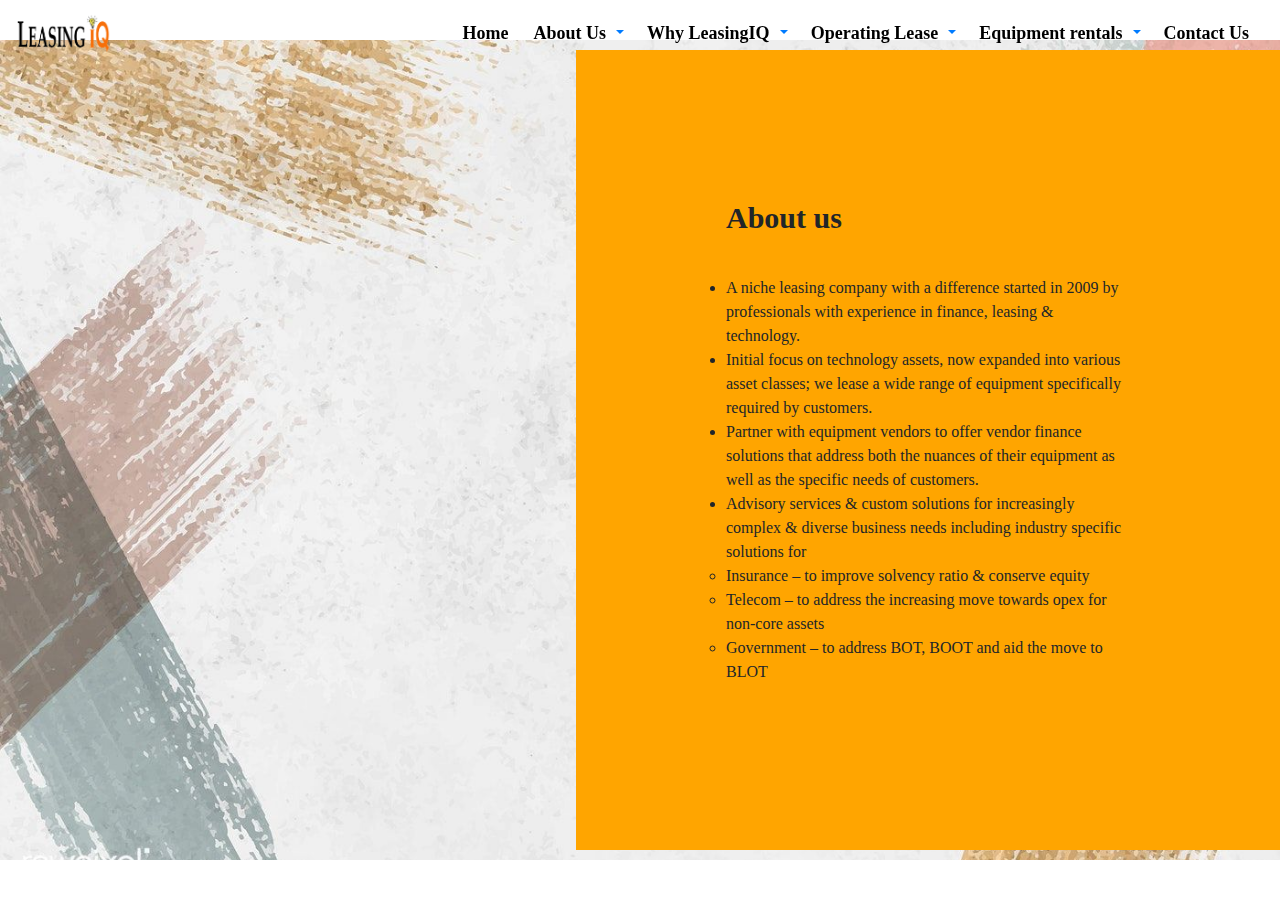
<file: whoWeAre.html>
<!DOCTYPE html>
<html>
<head>
    <title>About us</title>
    <link rel="stylesheet" type="text/css" href="whoWeAre.css">
    <link rel="stylesheet" href="bootstrap-4.5.0-dist/css/bootstrap.min.css">
    <link rel="stylesheet" href="fontawesome-free-5.14.0-web/css/all.min.css">
    <link rel="stylesheet" href="https://stackpath.bootstrapcdn.com/bootstrap/4.5.2/css/bootstrap.min.css"/>
</head>
<body>
<nav class="navbar navbar-expand-lg navbar-transparent fixed-top">
    <a class="navbar-brand" href="#"><img src="images/logo.png" class="logo" height="40px"></a>
    <button class="navbar-toggler" type="button" data-toggle="collapse" data-target="#navbarSupportedContent" aria-controls="navbarSupportedContent" aria-expanded="false" aria-label="Toggle navigation">
        <span class="navbar-toggler-icon"></span>
    </button>

    <div class="collapse navbar-collapse" id="navbarSupportedContent">
        <ul class="navbar-nav ml-auto">
            <li class="nav-item">
                <a class="nav-link" href="index.html" style="color: black"><b>Home</b> <span class="sr-only">(current)</span></a>
            </li>
            <li class="nav-item dropdown">
                <a class="nav-link dropdown-toggle" href="#" id="navbarDropdown" role="button" data-toggle="dropdown" aria-haspopup="true" aria-expanded="false">
                    <b> About Us</b>
                </a>
                <div class="dropdown-menu" aria-labelledby="navbarDropdown">
                    <a class="dropdown-item" href="whoWeAre.html" target="_blank">Who we are</a>
                    <a class="dropdown-item" href="whatWeDo.html" target="_blank">What we do</a>
                    <a class="dropdown-item" href="Ourteam.html">Our team members</a>
                    <a class="dropdown-item" href="ourCustomers.html" target="_blank">Our Customers</a>
                    <a class="dropdown-item" href="corporateStructure.html" target="_blank">Corporate structure</a>
                </div>
            </li>
            <li class="nav-item dropdown active">
                <a class="nav-link dropdown-toggle" href="#" id="navbarDropdown" role="button" data-toggle="dropdown" aria-haspopup="true" aria-expanded="false">
                    <b> Why LeasingIQ</b>
                </a>
                <div class="dropdown-menu" aria-labelledby="navbarDropdown">
                    <a class="dropdown-item" href="howWeDo.html" target="_blank">How we do it</a>
                    <a class="dropdown-item " href="ourApproach.html" target="_blank">Our Approach</a>
                </div>
            </li>
            <li class="nav-item dropdown">
                <a class="nav-link dropdown-toggle" href="#" id="navbarDropdown" role="button" data-toggle="dropdown" aria-haspopup="true" aria-expanded="false">
                    <b> Operating Lease</b>
                </a>
                <div class="dropdown-menu" aria-labelledby="navbarDropdown">
                    <a class="dropdown-item" href="ourRecentEngagements.html" target="_blank">Sample of our recent Engagements</a>
                </div>
            </li>
            <li class="nav-item dropdown">
                <a class="nav-link dropdown-toggle" href="#" id="navbarDropdown" role="button" data-toggle="dropdown" aria-haspopup="true" aria-expanded="false">
                    <b>Equipment rentals</b>
                </a>
                <div class="dropdown-menu" aria-labelledby="navbarDropdown">
                    <a class="dropdown-item" href="solutions.html" target="_blank"> Solutions</a>
                    <a class="dropdown-item" href="equipmentsLease.html" target="_blank"> Equipments we lease for</a>
                </div>
            </li>
            <li class="nav-item">
                <a class="nav-link" href="index.html"><b>Contact Us</b></a>
            </li>
        </ul>
    </div>
</nav>
<div class="about-section">
    <div class="inner-container">
        <h1>About us</h1>
        <p class="text">
        <ul>
            <li>A niche leasing company with a difference started in 2009 by professionals with experience in finance, leasing & technology.</li>
            <li>Initial focus on technology assets, now expanded into various asset classes; we lease a wide range of equipment specifically required by customers.</li>
            <li>Partner with equipment vendors to offer vendor finance solutions that address both the nuances of their equipment as well as the specific needs of customers.</li>

            <li>Advisory services & custom solutions for increasingly complex & diverse business needs including industry specific solutions for
                <ul>
                    <li>Insurance – to improve solvency ratio & conserve equity</li>
                    <li>Telecom – to address the increasing move towards opex for non-core assets</li>
                    <li>Government – to address BOT, BOOT and aid the move to BLOT</li>

                </ul>
            </li>

        </ul>

        </p>

    </div>
</div>
<script src="fontawesome-free-5.14.0-web/js/all.min.js"></script>
<script src="jquery-3.5.1.min.js"></script>
<script src="popper.min.js"></script>
<script src="bootstrap-4.5.0-dist/js/bootstrap.js"></script>

</body>
</html>
</file>
<file: style.css>
.navbar-nav b{
    font-family: Roboto;
    font-size: 18px;

}
b{
    color: black;
    padding: 2px;
}
.nav-item{
    margin-right: 5px;
}
.carousel.item {
    height: 100px;

    background: no-repeat center center scroll;
    background-size: cover;
}



.carousel-caption h5 {
    font-size: 55px;
    letter-spacing:2px;

    font-family: Roboto;
    color: black;
}
.carousel-caption h6 {
    font-size: 55px;
    letter-spacing:2px;

    font-family: Roboto;
    color: orangered;
}


.carousel-caption h4{
    text-align: center;
    font-size: 55px;
    letter-spacing:2px;
    font-family: Roboto;
    color: orangered;
}
h1{
    text-align: center;
    color: black;
    padding: 50px;
    font-family: Roboto;
    font-size: 45px;
    font-size: large;
}
#solutions {
    background-color: antiquewhite;
    background-image: url("images/Leasing IQ Logo-PNG.png");
    background-size: cover;
}
.card-header {
    text-align: center;
    color: black;
    font-family: Roboto;
    background-color: antiquewhite;
}
.card {
    box-shadow: 0 4px 8px 0 rgba(0, 0, 0, 0.2);
    transition: 0.3s;
    border-radius: 10px;
    color: black;
    width: 500px;
}
.nav-link{
    color: black;
}
#dropdown-menu{
    background-color: orange;
 }
.dropdown-menu>a{
    color: black;
    padding-left: 10px;
    padding-right: 10px;
}
#tie4{
    background: linear-gradient(59deg, #3A6073, #16222A);
    background-size: cover;
    color: white;

}
#news{
    text-align: right;
}
#contact2{
    text-align: right;
    list-style-type: none;
}
.slide{
    font-family: Roboto;
    overflow-x: hidden;

}
.hi-slide{
    position: relative;
    width: 754px;
    height: 292px;
    margin: 115px auto 0;


}
.hi-slide .hi-next,
.hi-slide .hi-prev{
    position: absolute;
    top: 50%;
    width: 40px;
    height: 40px;
    margin-top: -20px;
    border-radius: 50px;
    line-height: 40px;
    text-align: center;
    cursor: pointer;
    background-color: black;
    color: blue;
    transition: all 0.7s;
    font-size: 20px;
    font-weight: bold;
}
.hi-slide .hi-next:hover,
.hi-slide .hi-prev:hover{
    opacity: 1;
    background-color: black;
}
.hi-slide .hi-prev{
    left: -70px;
}
.hi-slide .hi-prev::before{
    content: "<";
}
.hi-slide .hi-next{
    right: -70px;
}
.hi-slide .hi-next::before{
    content: ">";
}
.hi-slide > ul{
    list-style: none;
    position: relative;
    width: 754px;
    height: 292px;
    margin: 0;
    padding: 0;
}
.hi-slide > ul > li{
    overflow: hidden;
    position: absolute;
    z-index: 0;
    left: 377px;
    top: 147px;
    width: 0;
    height: 0;
    margin: 0;
    padding: 0;
    border: 3px solid white;
    background-color: black;
    cursor: pointer;
}
.hi-slide > ul > li >a> img{
    width: 100%;
    height: 100%;
    background-position: center;

}
#tie3{
    background-color: antiquewhite;
    background-size: cover;
}
*
{
    padding: 0;
    margin: 0;
}
.header
{
    height: 80%;
    background-image: url("images/background.jpg");
    background-size: cover;
    /*  background-position: center;*/
    background-attachment: fixed;
    text-align: center;
    color: #2B1B17;
}
.header h1
{
    padding-top: 350px;
    padding-bottom: 0px;
    font-size: 75px;

}
ul.a {
    list-style-position: outside;
}
footer {
    background: #16222A;
    background: -webkit-linear-gradient(59deg, #3A6073, #16222A);
    background: linear-gradient(59deg, #3A6073, #16222A);
    color: white;
    margin-top:100px;
}

footer a {
    color: #fff;
    font-size: 14px;
    transition-duration: 0.2s;
}

footer a:hover {
    color: #FA944B;
    text-decoration: none;
}

.copy {
    font-size: 12px;
    padding: 10px;
    border-top: 1px solid #FFFFFF;
}

.footer-middle {
    padding-top: 2em;
    color: white;
}


/*SOCİAL İCONS*/

/* footer social icons */

ul.social-network {
    list-style: none;
    display: inline;
    margin-left: 0 !important;
    padding: 0;
}

ul.social-network li {
    display: inline;
    margin: 0 5px;
}


/* footer social icons */

.social-network a.icoFacebook:hover {
    background-color: #3B5998;
}

.social-network a.icoLinkedin:hover {
    background-color: #007bb7;
}

.social-network a.icoFacebook:hover i,
.social-network a.icoLinkedin:hover i {
    color: #fff;
}

.social-network a.socialIcon:hover,
.socialHoverClass {
    color: #44BCDD;
}

.social-circle li a {
    display: inline-block;
    position: relative;
    margin: 0 auto 0 auto;
    -moz-border-radius: 50%;
    -webkit-border-radius: 50%;
    border-radius: 50%;
    text-align: center;
    width: 30px;
    height: 30px;
    font-size: 15px;
}

.social-circle li i {
    margin: 0;
    line-height: 30px;
    text-align: center;
}

.social-circle li a:hover i,
.triggeredHover {
    -moz-transform: rotate(360deg);
    -webkit-transform: rotate(360deg);
    -ms--transform: rotate(360deg);
    transform: rotate(360deg);
    -webkit-transition: all 0.2s;
    -moz-transition: all 0.2s;
    -o-transition: all 0.2s;
    -ms-transition: all 0.2s;
    transition: all 0.2s;
}

.social-circle i {
    color: #595959;
    -webkit-transition: all 0.8s;
    -moz-transition: all 0.8s;
    -o-transition: all 0.8s;
    -ms-transition: all 0.8s;
    transition: all 0.8s;
}

.social-network a {
    background-color: #F9F9F9;
}
</file>
<file: whyLeasing.css>
html{
    scroll-behavior: smooth;
}
.logo{
    max-width:300px;
    max-height: 50px;
}

.car{
    -webkit-filter: grayscale(50%);
    filter: grayscale(50%);
    min-width: 100%;
    height: 500px;
}
.marked{
    background-color: black;
    opacity: 70%;
}
h3{
    color: #f76f09;
}

#card-header{
    color: #f76f09;
    background: #000;
    opacity: 80%;
}
.cards{
    margin: 5% auto;
    text-align: justify;
    align-self: center;
    border-radius: 100px;
}
.cards:hover{
    transform: scale(1.05);
    opacity: 100%;
    filter: contrast(1.5);
}
.inset-text {
    background-color: #DCDCDC;
    padding: 2%;
    margin-bottom: 5%;
    width: 100%;
    border: 10px;
    text-align: center;
    color: #f76f09;
    text-shadow: 2px 2px 8px #C0C0C0;
    font-family: Roboto;
}
.container{
    padding: 10px;
    margin: 3%;
    background-color: #F5F5F5;

    background-size: cover;
}
.bl{
    color: #000;
}
.dev{
    font-size: 12px;
    text-align: center;
    font-style: italic;
}

h4 {
    margin: 0 auto;
    color: #f76f09;
    padding: 8px;
    text-align: center;
    opacity: 85%;
    filter: contrast(2);
}

.icon{
    width: 150px;
    height: 150px;
}
.navbar-nav b{
    font-family: Roboto;
    font-size: 18px;

}
b{
    color: black;
    padding: 2px;
}
.nav-item{
    margin-right: 5px;
}
.nav-link{
    color: black;
}
#dropdown-menu{
    background-color: orange;
}
.dropdown-menu>a{
    color: black;
    padding-left: 10px;
    padding-right: 10px;
}
</file>
<file: ourCustomers.css>
.navbar-nav b{
    font-family: Roboto;
    font-size: 18px;

}
b{
    color: black;
    padding: 2px;
}
.nav-item{
    margin-right: 5px;
}
.carousel.item {
    height: 100px;
    min-height: 300px;
    background: no-repeat center center scroll;
    background-size: cover;
}

.carousel-caption{
    bottom: 1000px;
}

.carousel-caption h5 {
    font-size: 55px;
    letter-spacing:2px;
    margin-top:25px;
    font-family: Roboto;
    color: black;
}
.carousel-caption h6 {
    font-size: 55px;
    letter-spacing:2px;
    margin-top:25px;
    font-family: Roboto;
    color: orangered;
}


.carousel-caption h4{
    text-align: center;
    font-size: 55px;
    letter-spacing:2px;
    margin-top:15px;
    font-family: Roboto;
    color: orangered;
}
h1{
    text-align: center;
    color: black;
    padding: 50px;
    font-family: Roboto;
    font-size: 45px;
    font-size: large;
}
#solutions {
    background-color: antiquewhite;
    background-image: url("images/Leasing IQ Logo-PNG.png");
    background-size: cover;
}
.card-header {
    text-align: center;
    color: black;
    font-family: Roboto;
    background-color: antiquewhite;
}
.card {
    box-shadow: 0 4px 8px 0 rgba(0, 0, 0, 0.2);
    transition: 0.3s;
    border-radius: 10px;
    color: black;
    width: 500px;
}
.nav-link{
    color: black;
}
#dropdown-menu{
    background-color: orange;
}
.dropdown-menu>a{
    color: black;
    padding-left: 10px;
    padding-right: 10px;
}
#tie4{
    background: linear-gradient(59deg, #3A6073, #16222A);
    background-size: cover;
    color: white;

}
#news{
    text-align: right;
}
#contact2{
    text-align: right;
    list-style-type: none;
}
.slide{
    font-family: Roboto;
    overflow-x: hidden;

}
.hi-slide{
    position: relative;
    width: 754px;
    height: 292px;
    margin: 115px auto 0;


}
.hi-slide .hi-next,
.hi-slide .hi-prev{
    position: absolute;
    top: 50%;
    width: 40px;
    height: 40px;
    margin-top: -20px;
    border-radius: 50px;
    line-height: 40px;
    text-align: center;
    cursor: pointer;
    background-color: black;
    color: blue;
    transition: all 0.7s;
    font-size: 20px;
    font-weight: bold;
}
.hi-slide .hi-next:hover,
.hi-slide .hi-prev:hover{
    opacity: 1;
    background-color: black;
}
.hi-slide .hi-prev{
    left: -70px;
}
.hi-slide .hi-prev::before{
    content: "<";
}
.hi-slide .hi-next{
    right: -70px;
}
.hi-slide .hi-next::before{
    content: ">";
}
.hi-slide > ul{
    list-style: none;
    position: relative;
    width: 754px;
    height: 292px;
    margin: 0;
    padding: 0;
}
.hi-slide > ul > li{
    overflow: hidden;
    position: absolute;
    z-index: 0;
    left: 377px;
    top: 147px;
    width: 0;
    height: 0;
    margin: 0;
    padding: 0;
    border: 3px solid white;
    background-color: black;
    cursor: pointer;
}
.hi-slide > ul > li >a> img{
    width: 100%;
    height: 100%;
    background-position: center;

}
#tie3{
    background-color: antiquewhite;
    background-size: cover;
}
</file>
<file: styles.css>
body {
    background-image: url("images/Background.jpg");
    background-size: cover;
    color: white;
    font-family: Roboto;
}

.carousel {
    height: 550px;
}

.carousel-indicators li {
    border-radius: 12px;
    width: 12px;
    height: 12px;
    background-color: white;
}

.carousel-control-next,
.carousel-control-prev {
    filter: invert(100%);
}

.carousel h5 {
    color: orangered;
    font-size: 50px;
    font-family: Roboto;
    text-align: center;
}

.nav-link {
    font-size: 20px;
    color: black;
}
.nav-link:hover {
    color: orangered;
}
.navbar-toggler-icon {
    background-image: url("data:image/svg+xml;charset=utf8,%3Csvg viewBox='0 0 32 32' xmlns='http://www.w3.org/2000/svg'%3E%3Cpath stroke='rgba(0, 0, 0, 0.9)' stroke-width='2' stroke-linecap='round' stroke-miterlimit='10' d='M4 8h24M4 16h24M4 24h24'/%3E%3C/svg%3E");
}
.navbar-toggler {
    border-color: black;
}

.logo {
    background-color: white;
    height: 35px;
    width: 120px;
    box-shadow: none;
}
img{
    max-width: 100%;
    max-height: 100%;
    display: block; /* remove extra space below image */
    box-shadow: -2px -2px 5px 1px;
}
.nav-link{
    color: black;
}
#dropdown-menu{
    background-color: orange;
}
.dropdown-menu>a{
    color: black;
    padding-left: 10px;
    padding-right: 10px;
}
.navbar-nav b{
    font-family: Roboto;
    font-size: 18px;

}
b{
    color: black;
    padding: 2px;
}
.nav-item{
    margin-right: 5px;
}
</file>
<file: whatWeDo.css>
*{
    margin: 0;
    padding: 0;
    box-sizing: border-box;
    font-family:Roboto;
}

html {
    scroll-behavior: smooth;
}

p {
    line-height: 3;
    margin-left: 100px;
    margin-right: 100px;
}

h4{
    margin: 8px 0;
    background: white;
    width:230px;
    padding: 8px;
}

.wrapper {
    max-width: 1024px;
    margin: 0 auto;
}

header{
    background-image: linear-gradient(rgba(0,0,0,0.3),rgba(0,0,0,0.3)), url("images/Background.jpg");
    height: 50vh;
    background-size: cover;
    background-position: center;
}

ul{
    float:right;
    list-style-type: none;
    margin-top: 0px;
    margin-right: 50px;
}

ul li{
    display: inline-block;
}

ul li a{
    text-decoration: none;
    color: #000000;
    padding: 5px 20px;
    border: 1px solid transparent;
    transition: 0.6s ease;
}

ul li a:hover{
    background-color: lightgray;
    color: #000;
}

.logo img{
    float: left;
    height: 50px;
    margin-left: 100px;
    margin-top: 0px;
}

.main{
    max-width:fit-content ;
    margin:auto;
    position: fixed;
    width:100%;
    height:80px;
    padding: 0 100px;
    display: flex;
    justify-content: space-between;
    align-items: center;
    background: #fff;
    z-index: 1000;
}

.title{
    position: absolute;
    top: 30%;
    left: 50%;
    transform: translate(-50%,-50%);
}

.title h1{
    color: #fff;
    font-size: 70px;
}




/*For Content*/


h4 {
    margin: 0 auto;
    color: #f76f09;
    width:300px;
    padding: 8px;
    text-align: center;
}





/* Footer */

footer {
    background:whitesmoke;
    color:black;
    text-align: center;
    padding: 16px;
}
.navbar-nav b{
    font-family: Roboto;
    font-size: 18px;

}
b{
    color: black;
    padding: 2px;
}
.nav-item{
    margin-right: 5px;
}
.nav-link{
    color: black;
}
#dropdown-menu{
    background-color: orange;
}
.dropdown-menu>a{
    color: black;
    padding-left: 10px;
    padding-right: 10px;
}
</file>
<file: whoWeAre.css>
*{
    margin: 0;
    padding: 0;
    font-family: Roboto;
    box-sizing: border-box;
    clear: both;
}

body{
    min-height: 100vh;
    display: flex;
    align-items: center;
    justify-content: center;
    background-color: #f1f1f1;
    overflow: hidden;

}
.navbar-nav b{
    font-family: Roboto;
    font-size: 18px;

}
b{
    color: black;
    padding: 2px;
}
.nav-item{
    margin-right: 5px;
}
.nav li
{
    display: inline;
}



.about-section{
    background-image: url("images/about.jpg") ;
    background-size: 100%;
    background-color: orange;
    overflow: hidden;
    padding: 10px 0;
}

.inner-container{
    width: 55%;
    float: right;
    background-color: orange;
    padding: 150px;
}

.inner-container h1{
    margin-bottom: 30px;
    font-size: 30px;
    font-weight: 900;
}

.text{
    font-size: 13px;
    color: #545454;
    line-height: 30px;
    text-align: justify;
    margin-bottom: 40px;
}

.skills{
    display: flex;
    justify-content: space-between;
    font-weight: 700;
    font-size: 13px;
}

@media screen and (max-width:1200px){
    .inner-container{
        padding: 80px;
    }
}

@media screen and (max-width:1000px){
    .about-section{
        background-size: 100%;
        padding: 100px 40px;
    }
    .inner-container{
        width: 100%;
    }
}

@media screen and (max-width:600px){
    .about-section{
        padding: 0;
    }
    .inner-container{
        padding: 60px;
    }
}
#dropdown-menu{
    background-color: orange;
}
.dropdown-menu>a{
    color: black;
    padding-left: 10px;
    padding-right: 10px;
}
#tie4{
    background: linear-gradient(59deg, #3A6073, #16222A);
    background-size: cover;
    color: white;

}
</file>
